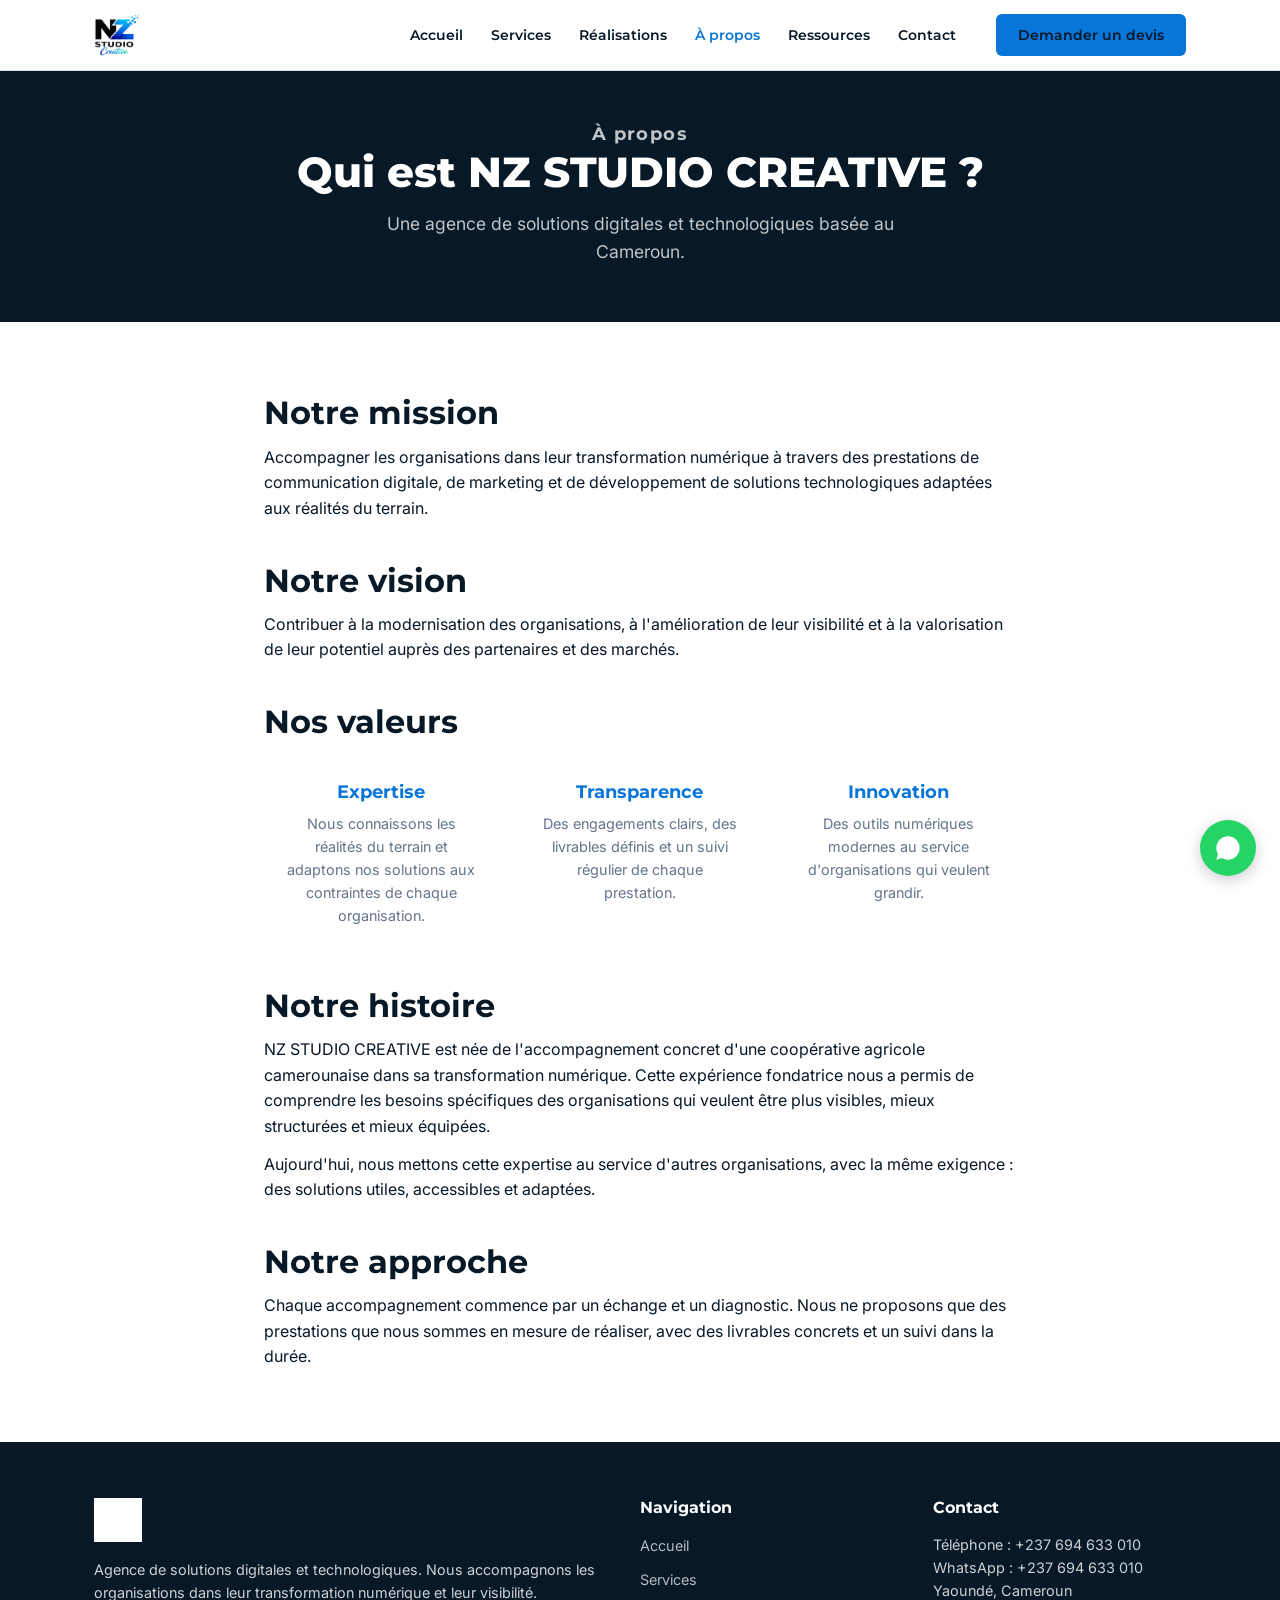
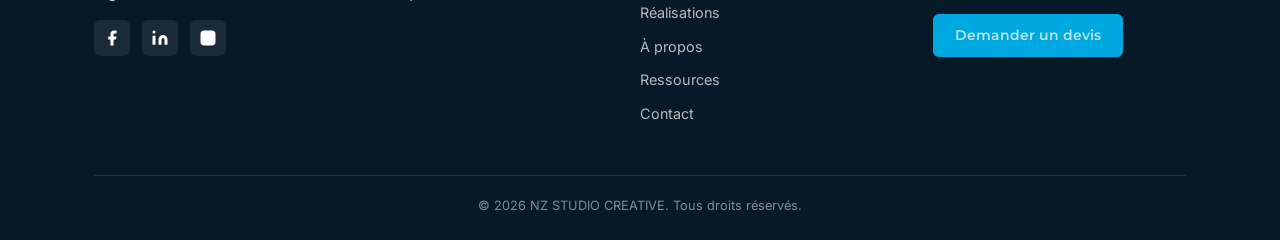
<file: a-propos.html>
<!DOCTYPE html>
<html lang="fr">
<head>
  <meta charset="UTF-8">
  <meta name="viewport" content="width=device-width, initial-scale=1.0">
  <title>À propos — NZ STUDIO CREATIVE</title>
  <meta name="description" content="NZ STUDIO CREATIVE — Agence de solutions digitales et technologiques. Communication, marketing digital, cartographie agricole et traçabilité.">
  <link rel="stylesheet" href="style.css">
  <link rel="icon" href="img/logo.png" type="image/png">
</head>
<body>
<!-- NAVBAR — include in every page -->
<nav class="navbar" id="navbar">
  <div class="navbar__inner">
    <a href="index.html"><img src="img/logo.png" alt="NZ Studio Creative" class="navbar__logo"></a>
    <button class="navbar__toggle" id="navToggle" aria-label="Menu">
      <span></span><span></span><span></span>
    </button>
    <ul class="navbar__links" id="navLinks">
      <li><a href="index.html">Accueil</a></li>
      <li><a href="services.html">Services</a></li>
      <li><a href="realisations.html">Réalisations</a></li>
      <li><a href="a-propos.html" class="active">À propos</a></li>
      <li><a href="ressources.html">Ressources</a></li>
      <li><a href="contact.html">Contact</a></li>
      <li class="navbar__cta"><a href="devis.html" class="btn btn--primary btn--small">Demander un devis</a></li>
    </ul>
  </div>
</nav>

<section class="page-header">
  <div class="container">
    <p class="section-label">À propos</p>
    <h1>Qui est NZ STUDIO CREATIVE ?</h1>
    <p>Une agence de solutions digitales et technologiques basée au Cameroun.</p>
  </div>
</section>

<section class="section">
  <div class="container" style="max-width:800px">
    <h2>Notre mission</h2>
    <p>Accompagner les organisations dans leur transformation numérique à travers des prestations de communication digitale, de marketing et de développement de solutions technologiques adaptées aux réalités du terrain.</p>

    <h2 style="margin-top:40px">Notre vision</h2>
    <p>Contribuer à la modernisation des organisations, à l'amélioration de leur visibilité et à la valorisation de leur potentiel auprès des partenaires et des marchés.</p>

    <h2 style="margin-top:40px">Nos valeurs</h2>
    <div class="grid-3" style="margin-top:20px">
      <div style="text-align:center;padding:20px"><h3 class="text-blue">Expertise</h3><p style="color:var(--gray);font-size:.9rem">Nous connaissons les réalités du terrain et adaptons nos solutions aux contraintes de chaque organisation.</p></div>
      <div style="text-align:center;padding:20px"><h3 class="text-blue">Transparence</h3><p style="color:var(--gray);font-size:.9rem">Des engagements clairs, des livrables définis et un suivi régulier de chaque prestation.</p></div>
      <div style="text-align:center;padding:20px"><h3 class="text-blue">Innovation</h3><p style="color:var(--gray);font-size:.9rem">Des outils numériques modernes au service d'organisations qui veulent grandir.</p></div>
    </div>

    <h2 style="margin-top:40px">Notre histoire</h2>
    <p>NZ STUDIO CREATIVE est née de l'accompagnement concret d'une coopérative agricole camerounaise dans sa transformation numérique. Cette expérience fondatrice nous a permis de comprendre les besoins spécifiques des organisations qui veulent être plus visibles, mieux structurées et mieux équipées.</p>
    <p>Aujourd'hui, nous mettons cette expertise au service d'autres organisations, avec la même exigence : des solutions utiles, accessibles et adaptées.</p>

    <h2 style="margin-top:40px">Notre approche</h2>
    <p>Chaque accompagnement commence par un échange et un diagnostic. Nous ne proposons que des prestations que nous sommes en mesure de réaliser, avec des livrables concrets et un suivi dans la durée.</p>
  </div>
</section>

<!-- FOOTER — include in every page -->
<footer class="footer">
  <div class="container">
    <div class="footer__grid">
      <div class="footer__col">
        <img src="img/logo.png" alt="NZ Studio Creative" style="height:44px;margin-bottom:16px;filter:brightness(0) invert(1)">
        <p>Agence de solutions digitales et technologiques. Nous accompagnons les organisations dans leur transformation numérique et leur visibilité.</p>
        <div class="footer__social">
          <a href="#" aria-label="Facebook"><svg viewBox="0 0 24 24"><path d="M18 2h-3a5 5 0 00-5 5v3H7v4h3v8h4v-8h3l1-4h-4V7a1 1 0 011-1h3z"/></svg></a>
          <a href="#" aria-label="LinkedIn"><svg viewBox="0 0 24 24"><path d="M16 8a6 6 0 016 6v7h-4v-7a2 2 0 00-4 0v7h-4v-7a6 6 0 016-6zM2 9h4v12H2zM4 2a2 2 0 110 4 2 2 0 010-4z"/></svg></a>
          <a href="#" aria-label="Instagram"><svg viewBox="0 0 24 24"><rect x="2" y="2" width="20" height="20" rx="5"/><circle cx="12" cy="12" r="4.5"/><circle cx="17.5" cy="6.5" r="1.5"/></svg></a>
        </div>
      </div>
      <div class="footer__col">
        <h4>Navigation</h4>
        <ul>
          <li><a href="index.html">Accueil</a></li>
          <li><a href="services.html">Services</a></li>
          <li><a href="realisations.html">Réalisations</a></li>
          <li><a href="a-propos.html">À propos</a></li>
          <li><a href="ressources.html">Ressources</a></li>
          <li><a href="contact.html">Contact</a></li>
        </ul>
      </div>
      <div class="footer__col">
        <h4>Contact</h4>
        <p>Téléphone : +237 694 633 010<br>WhatsApp : +237 694 633 010<br>Yaoundé, Cameroun</p>
        <p style="margin-top:12px"><a href="devis.html" class="btn btn--cyan btn--small">Demander un devis</a></p>
      </div>
    </div>
    <div class="footer__bottom">
      © 2026 NZ STUDIO CREATIVE. Tous droits réservés.
    </div>
  </div>
</footer>

<!-- WHATSAPP FLOAT — include in every page -->
<a href="https://wa.me/237694633010" target="_blank" class="wa-float" aria-label="Nous contacter sur WhatsApp">
  <svg viewBox="0 0 24 24"><path d="M17.472 14.382c-.297-.149-1.758-.867-2.03-.967-.273-.099-.471-.148-.67.15-.197.297-.767.966-.94 1.164-.173.199-.347.223-.644.075-.297-.15-1.255-.463-2.39-1.475-.883-.788-1.48-1.761-1.653-2.059-.173-.297-.018-.458.13-.606.134-.133.298-.347.446-.52.149-.174.198-.298.298-.497.099-.198.05-.371-.025-.52-.075-.149-.669-1.612-.916-2.207-.242-.579-.487-.5-.669-.51l-.57-.01c-.198 0-.52.074-.792.372-.272.297-1.04 1.016-1.04 2.479 0 1.462 1.065 2.875 1.213 3.074.149.198 2.096 3.2 5.077 4.487.709.306 1.262.489 1.694.625.712.227 1.36.195 1.871.118.571-.085 1.758-.719 2.006-1.413.248-.694.248-1.289.173-1.413-.074-.124-.272-.198-.57-.347z"/><path d="M12 2C6.477 2 2 6.477 2 12c0 1.89.525 3.66 1.438 5.168L2 22l4.832-1.438A9.955 9.955 0 0012 22c5.523 0 10-4.477 10-10S17.523 2 12 2z"/></svg>
</a>

<!-- JS — include before </body> in every page -->
<script>
  // Navbar scroll shadow
  window.addEventListener('scroll', () => {
    document.getElementById('navbar').classList.toggle('scrolled', window.scrollY > 10);
  });
  // Mobile menu toggle
  document.getElementById('navToggle').addEventListener('click', () => {
    document.getElementById('navLinks').classList.toggle('open');
  });
  // Close menu on link click (mobile)
  document.querySelectorAll('.navbar__links a').forEach(a => {
    a.addEventListener('click', () => document.getElementById('navLinks').classList.remove('open'));
  });
</script>

</body>
</html>
</file>
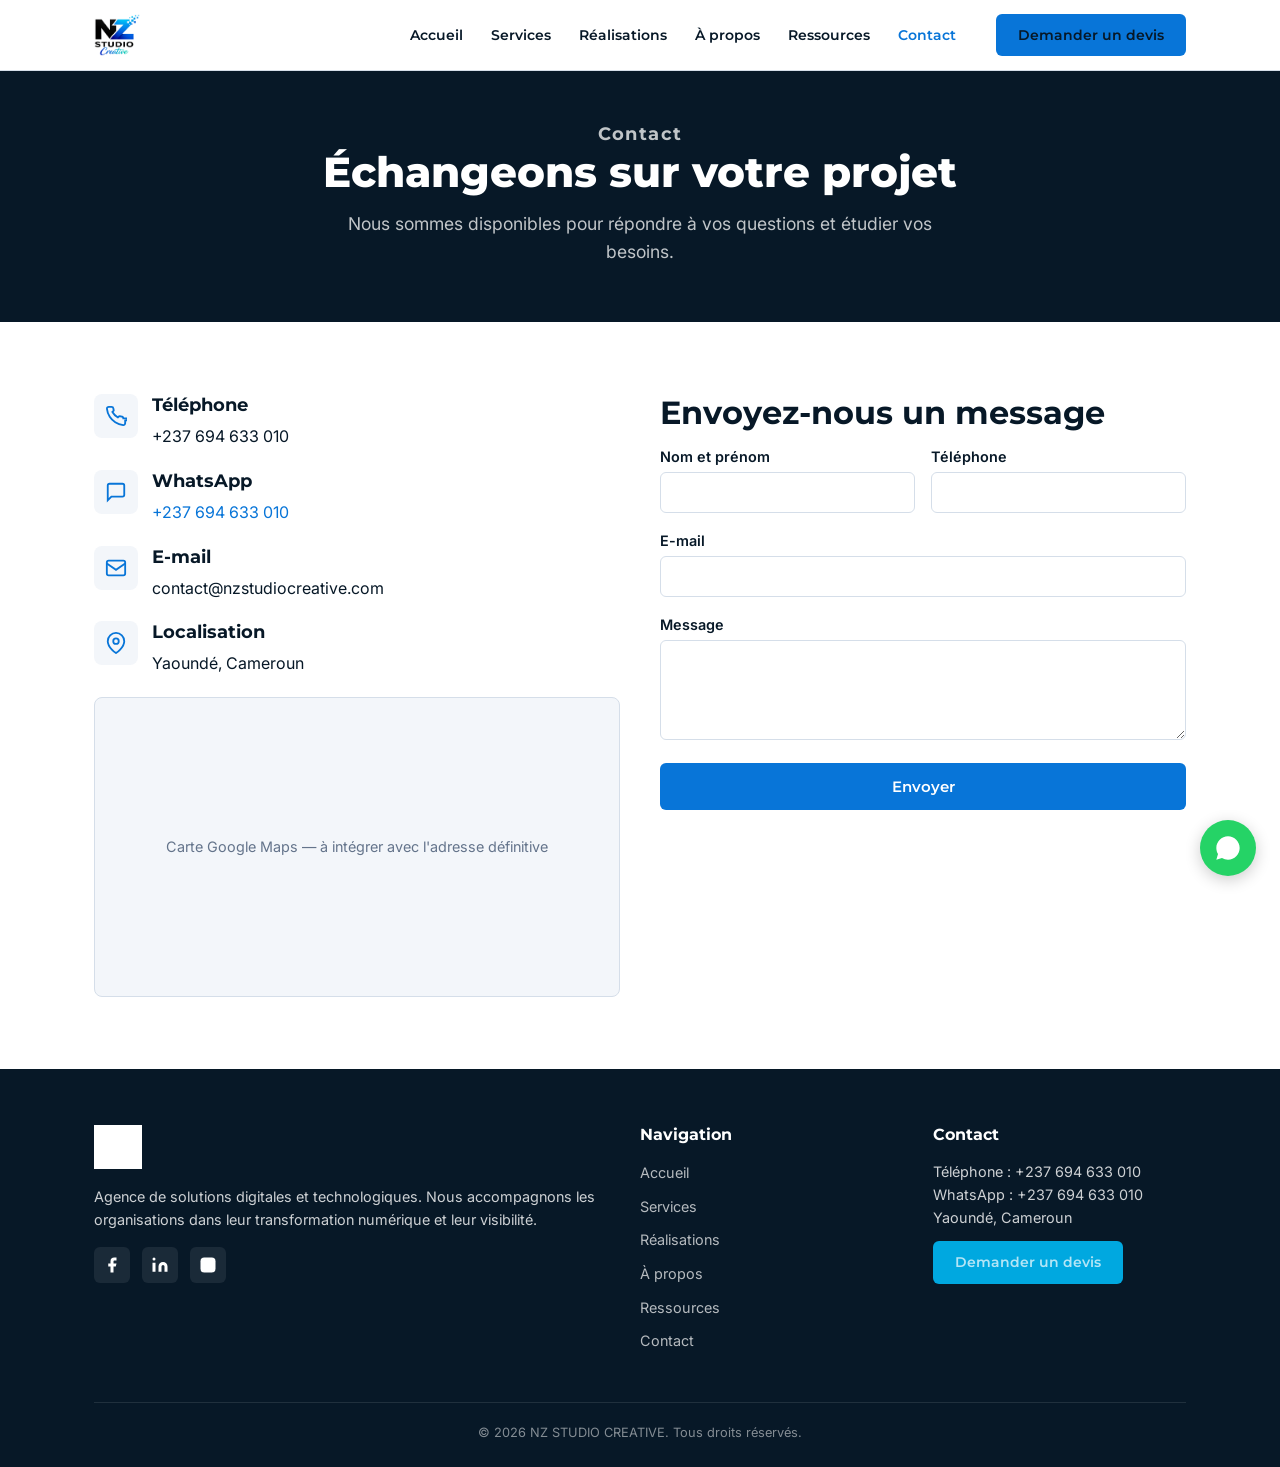
<file: contact.html>
<!DOCTYPE html>
<html lang="fr">
<head>
  <meta charset="UTF-8">
  <meta name="viewport" content="width=device-width, initial-scale=1.0">
  <title>Contact — NZ STUDIO CREATIVE</title>
  <meta name="description" content="NZ STUDIO CREATIVE — Agence de solutions digitales et technologiques. Communication, marketing digital, cartographie agricole et traçabilité.">
  <link rel="stylesheet" href="style.css">
  <link rel="icon" href="img/logo.png" type="image/png">
</head>
<body>
<!-- NAVBAR — include in every page -->
<nav class="navbar" id="navbar">
  <div class="navbar__inner">
    <a href="index.html"><img src="img/logo.png" alt="NZ Studio Creative" class="navbar__logo"></a>
    <button class="navbar__toggle" id="navToggle" aria-label="Menu">
      <span></span><span></span><span></span>
    </button>
    <ul class="navbar__links" id="navLinks">
      <li><a href="index.html">Accueil</a></li>
      <li><a href="services.html">Services</a></li>
      <li><a href="realisations.html">Réalisations</a></li>
      <li><a href="a-propos.html">À propos</a></li>
      <li><a href="ressources.html">Ressources</a></li>
      <li><a href="contact.html" class="active">Contact</a></li>
      <li class="navbar__cta"><a href="devis.html" class="btn btn--primary btn--small">Demander un devis</a></li>
    </ul>
  </div>
</nav>

<section class="page-header">
  <div class="container">
    <p class="section-label">Contact</p>
    <h1>Échangeons sur votre projet</h1>
    <p>Nous sommes disponibles pour répondre à vos questions et étudier vos besoins.</p>
  </div>
</section>

<section class="section">
  <div class="container">
    <div class="contact-grid">
      <div>
        <div class="contact-item">
          <div class="contact-item__icon"><svg viewBox="0 0 24 24" fill="none" stroke="currentColor" stroke-width="2"><path d="M22 16.92v3a2 2 0 01-2.18 2 19.79 19.79 0 01-8.63-3.07 19.5 19.5 0 01-6-6A19.79 19.79 0 012.12 4.18 2 2 0 014.11 2h3a2 2 0 012 1.72c.09.57.2 1.13.36 1.68.1.35.03.74-.25 1.02L8.09 7.56a16 16 0 006 6l1.13-1.13a2 2 0 011.02-.25c.55.16 1.11.27 1.68.36A2 2 0 0120 14.5h3a2 2 0 012 2z"/></svg></div>
          <div><h3>Téléphone</h3><p>+237 694 633 010</p></div>
        </div>
        <div class="contact-item">
          <div class="contact-item__icon"><svg viewBox="0 0 24 24" fill="none" stroke="currentColor" stroke-width="2"><path d="M21 15a2 2 0 01-2 2H7l-4 4V5a2 2 0 012-2h14a2 2 0 012 2z"/></svg></div>
          <div><h3>WhatsApp</h3><p><a href="https://wa.me/237694633010" target="_blank">+237 694 633 010</a></p></div>
        </div>
        <div class="contact-item">
          <div class="contact-item__icon"><svg viewBox="0 0 24 24" fill="none" stroke="currentColor" stroke-width="2"><rect x="2" y="4" width="20" height="16" rx="2"/><path d="M22 7l-10 7L2 7"/></svg></div>
          <div><h3>E-mail</h3><p><!-- DEVELOPER: insert professional email here -->contact@nzstudiocreative.com</p></div>
        </div>
        <div class="contact-item">
          <div class="contact-item__icon"><svg viewBox="0 0 24 24" fill="none" stroke="currentColor" stroke-width="2"><path d="M21 10c0 7-9 13-9 13s-9-6-9-13a9 9 0 0118 0z"/><circle cx="12" cy="10" r="3"/></svg></div>
          <div><h3>Localisation</h3><p>Yaoundé, Cameroun</p></div>
        </div>

        <!-- DEVELOPER: replace with Google Maps embed when address is finalized -->
        <div class="map-placeholder">Carte Google Maps — à intégrer avec l'adresse définitive</div>
      </div>

      <div>
        <h2>Envoyez-nous un message</h2>
        <form class="form" action="#" method="POST" style="max-width:100%">
          <div class="form__row">
            <div class="form__group"><label for="c-nom">Nom et prénom</label><input type="text" id="c-nom" name="nom" required></div>
            <div class="form__group"><label for="c-tel">Téléphone</label><input type="tel" id="c-tel" name="tel"></div>
          </div>
          <div class="form__group"><label for="c-email">E-mail</label><input type="email" id="c-email" name="email"></div>
          <div class="form__group"><label for="c-msg">Message</label><textarea id="c-msg" name="message" required></textarea></div>
          <button type="submit" class="btn btn--primary" style="width:100%">Envoyer</button>
        </form>
      </div>
    </div>
  </div>
</section>

<!-- FOOTER — include in every page -->
<footer class="footer">
  <div class="container">
    <div class="footer__grid">
      <div class="footer__col">
        <img src="img/logo.png" alt="NZ Studio Creative" style="height:44px;margin-bottom:16px;filter:brightness(0) invert(1)">
        <p>Agence de solutions digitales et technologiques. Nous accompagnons les organisations dans leur transformation numérique et leur visibilité.</p>
        <div class="footer__social">
          <a href="#" aria-label="Facebook"><svg viewBox="0 0 24 24"><path d="M18 2h-3a5 5 0 00-5 5v3H7v4h3v8h4v-8h3l1-4h-4V7a1 1 0 011-1h3z"/></svg></a>
          <a href="#" aria-label="LinkedIn"><svg viewBox="0 0 24 24"><path d="M16 8a6 6 0 016 6v7h-4v-7a2 2 0 00-4 0v7h-4v-7a6 6 0 016-6zM2 9h4v12H2zM4 2a2 2 0 110 4 2 2 0 010-4z"/></svg></a>
          <a href="#" aria-label="Instagram"><svg viewBox="0 0 24 24"><rect x="2" y="2" width="20" height="20" rx="5"/><circle cx="12" cy="12" r="4.5"/><circle cx="17.5" cy="6.5" r="1.5"/></svg></a>
        </div>
      </div>
      <div class="footer__col">
        <h4>Navigation</h4>
        <ul>
          <li><a href="index.html">Accueil</a></li>
          <li><a href="services.html">Services</a></li>
          <li><a href="realisations.html">Réalisations</a></li>
          <li><a href="a-propos.html">À propos</a></li>
          <li><a href="ressources.html">Ressources</a></li>
          <li><a href="contact.html">Contact</a></li>
        </ul>
      </div>
      <div class="footer__col">
        <h4>Contact</h4>
        <p>Téléphone : +237 694 633 010<br>WhatsApp : +237 694 633 010<br>Yaoundé, Cameroun</p>
        <p style="margin-top:12px"><a href="devis.html" class="btn btn--cyan btn--small">Demander un devis</a></p>
      </div>
    </div>
    <div class="footer__bottom">
      © 2026 NZ STUDIO CREATIVE. Tous droits réservés.
    </div>
  </div>
</footer>

<!-- WHATSAPP FLOAT — include in every page -->
<a href="https://wa.me/237694633010" target="_blank" class="wa-float" aria-label="Nous contacter sur WhatsApp">
  <svg viewBox="0 0 24 24"><path d="M17.472 14.382c-.297-.149-1.758-.867-2.03-.967-.273-.099-.471-.148-.67.15-.197.297-.767.966-.94 1.164-.173.199-.347.223-.644.075-.297-.15-1.255-.463-2.39-1.475-.883-.788-1.48-1.761-1.653-2.059-.173-.297-.018-.458.13-.606.134-.133.298-.347.446-.52.149-.174.198-.298.298-.497.099-.198.05-.371-.025-.52-.075-.149-.669-1.612-.916-2.207-.242-.579-.487-.5-.669-.51l-.57-.01c-.198 0-.52.074-.792.372-.272.297-1.04 1.016-1.04 2.479 0 1.462 1.065 2.875 1.213 3.074.149.198 2.096 3.2 5.077 4.487.709.306 1.262.489 1.694.625.712.227 1.36.195 1.871.118.571-.085 1.758-.719 2.006-1.413.248-.694.248-1.289.173-1.413-.074-.124-.272-.198-.57-.347z"/><path d="M12 2C6.477 2 2 6.477 2 12c0 1.89.525 3.66 1.438 5.168L2 22l4.832-1.438A9.955 9.955 0 0012 22c5.523 0 10-4.477 10-10S17.523 2 12 2z"/></svg>
</a>

<!-- JS — include before </body> in every page -->
<script>
  // Navbar scroll shadow
  window.addEventListener('scroll', () => {
    document.getElementById('navbar').classList.toggle('scrolled', window.scrollY > 10);
  });
  // Mobile menu toggle
  document.getElementById('navToggle').addEventListener('click', () => {
    document.getElementById('navLinks').classList.toggle('open');
  });
  // Close menu on link click (mobile)
  document.querySelectorAll('.navbar__links a').forEach(a => {
    a.addEventListener('click', () => document.getElementById('navLinks').classList.remove('open'));
  });
</script>

</body>
</html>
</file>
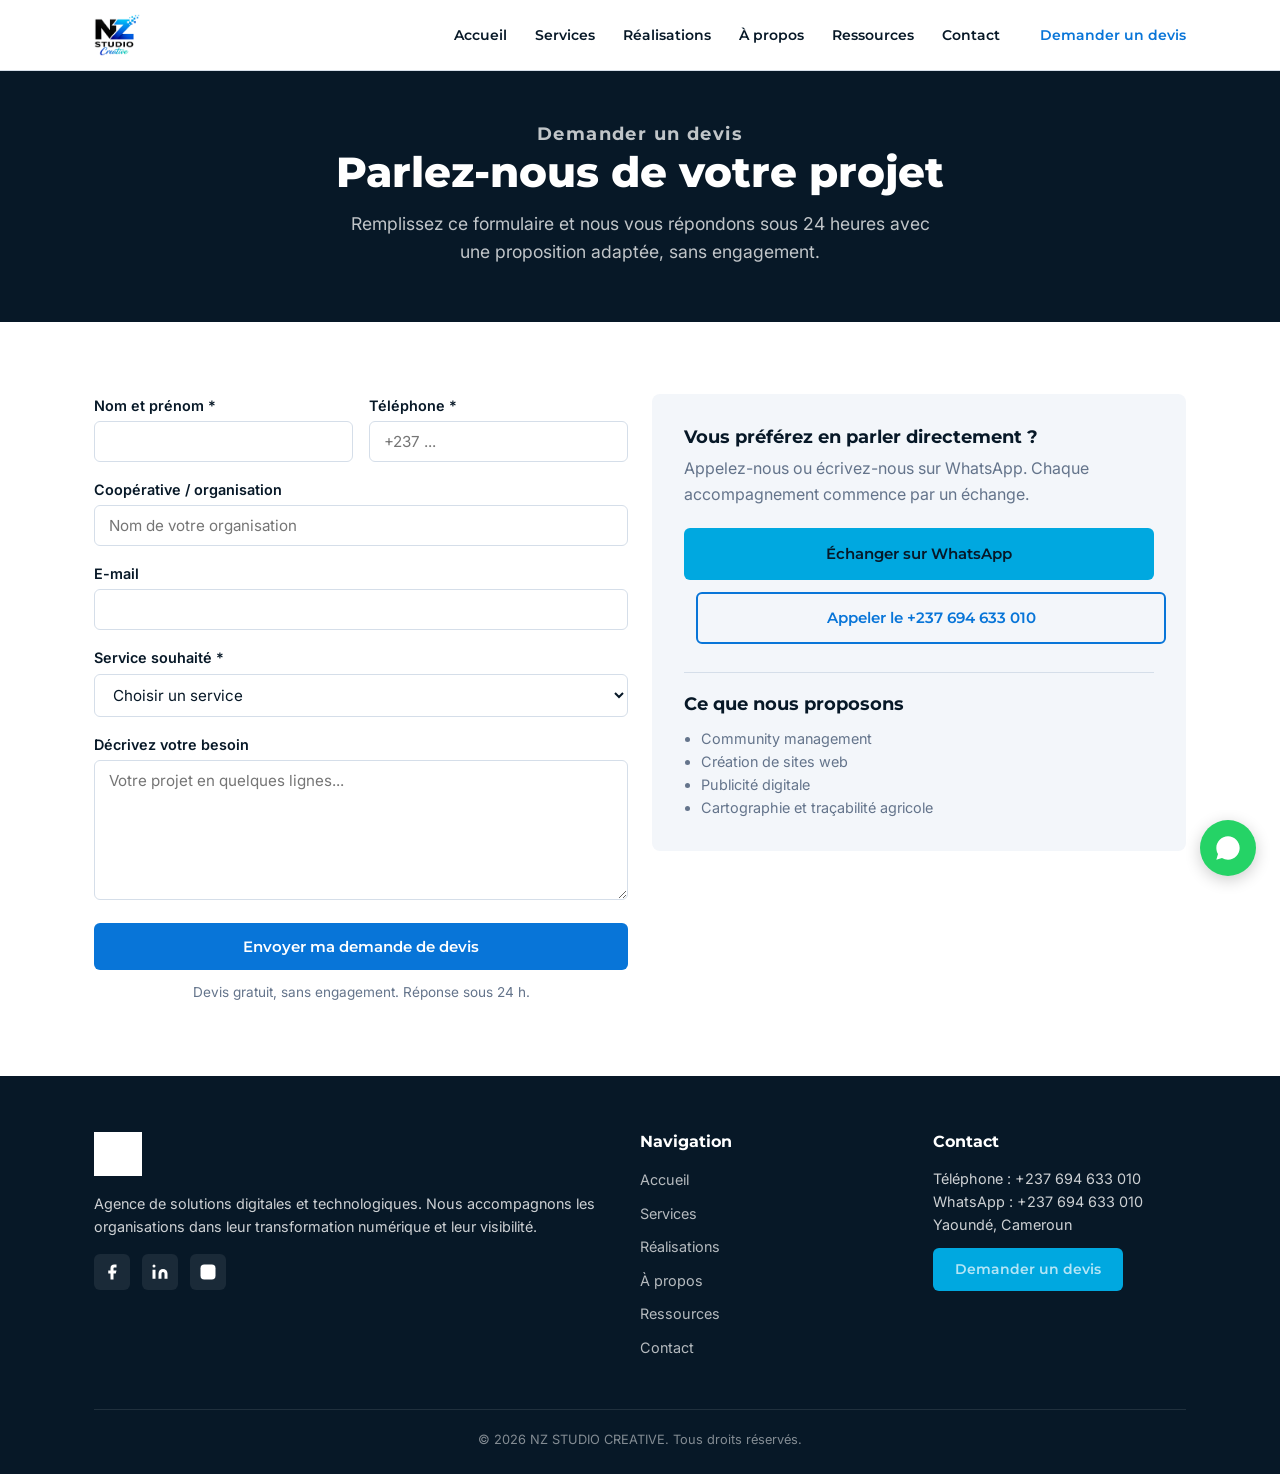
<file: devis.html>
<!DOCTYPE html>
<html lang="fr">
<head>
  <meta charset="UTF-8">
  <meta name="viewport" content="width=device-width, initial-scale=1.0">
  <title>Demander un devis — NZ STUDIO CREATIVE</title>
  <meta name="description" content="NZ STUDIO CREATIVE — Agence de solutions digitales et technologiques. Communication, marketing digital, cartographie agricole et traçabilité.">
  <link rel="stylesheet" href="style.css">
  <link rel="icon" href="img/logo.png" type="image/png">
</head>
<body>
<!-- NAVBAR — include in every page -->
<nav class="navbar" id="navbar">
  <div class="navbar__inner">
    <a href="index.html"><img src="img/logo.png" alt="NZ Studio Creative" class="navbar__logo"></a>
    <button class="navbar__toggle" id="navToggle" aria-label="Menu">
      <span></span><span></span><span></span>
    </button>
    <ul class="navbar__links" id="navLinks">
      <li><a href="index.html">Accueil</a></li>
      <li><a href="services.html">Services</a></li>
      <li><a href="realisations.html">Réalisations</a></li>
      <li><a href="a-propos.html">À propos</a></li>
      <li><a href="ressources.html">Ressources</a></li>
      <li><a href="contact.html">Contact</a></li>
      <li class="navbar__cta"><a href="devis.html" class="active" class="btn btn--primary btn--small">Demander un devis</a></li>
    </ul>
  </div>
</nav>

<section class="page-header">
  <div class="container">
    <p class="section-label">Demander un devis</p>
    <h1>Parlez-nous de votre projet</h1>
    <p>Remplissez ce formulaire et nous vous répondons sous 24 heures avec une proposition adaptée, sans engagement.</p>
  </div>
</section>

<section class="section">
  <div class="container">
    <div class="grid-2" style="align-items:start">
      <form class="form" action="#" method="POST" style="max-width:100%">
        <div class="form__row">
          <div class="form__group"><label for="d-nom">Nom et prénom *</label><input type="text" id="d-nom" name="nom" required></div>
          <div class="form__group"><label for="d-tel">Téléphone *</label><input type="tel" id="d-tel" name="tel" placeholder="+237 ..." required></div>
        </div>
        <div class="form__group"><label for="d-org">Coopérative / organisation</label><input type="text" id="d-org" name="org" placeholder="Nom de votre organisation"></div>
        <div class="form__group"><label for="d-email">E-mail</label><input type="email" id="d-email" name="email"></div>
        <div class="form__group"><label for="d-service">Service souhaité *</label>
          <select id="d-service" name="service" required>
            <option value="">Choisir un service</option>
            <option value="community">Community management</option>
            <option value="site">Création de site web</option>
            <option value="pub">Publicité digitale</option>
            <option value="carto">Cartographie et traçabilité</option>
            <option value="autre">Autre besoin</option>
          </select>
        </div>
        <div class="form__group"><label for="d-msg">Décrivez votre besoin</label><textarea id="d-msg" name="message" placeholder="Votre projet en quelques lignes..." style="min-height:140px"></textarea></div>
        <button type="submit" class="btn btn--primary" style="width:100%">Envoyer ma demande de devis</button>
        <p style="margin-top:12px;font-size:.85rem;color:var(--gray);text-align:center">Devis gratuit, sans engagement. Réponse sous 24 h.</p>
      </form>

      <div style="padding:32px;background:var(--light);border-radius:8px">
        <h3>Vous préférez en parler directement ?</h3>
        <p style="color:var(--gray);margin-top:8px">Appelez-nous ou écrivez-nous sur WhatsApp. Chaque accompagnement commence par un échange.</p>
        <div style="margin-top:20px">
          <a href="https://wa.me/237694633010" target="_blank" class="btn btn--cyan" style="width:100%;margin-bottom:12px">Échanger sur WhatsApp</a>
          <a href="tel:+237694633010" class="btn btn--outline" style="width:100%">Appeler le +237 694 633 010</a>
        </div>
        <div style="margin-top:28px;padding-top:20px;border-top:1px solid var(--line)">
          <h3>Ce que nous proposons</h3>
          <ul style="margin-top:12px;color:var(--gray);font-size:.9rem">
            <li>Community management</li>
            <li>Création de sites web</li>
            <li>Publicité digitale</li>
            <li>Cartographie et traçabilité agricole</li>
          </ul>
        </div>
      </div>
    </div>
  </div>
</section>

<!-- FOOTER — include in every page -->
<footer class="footer">
  <div class="container">
    <div class="footer__grid">
      <div class="footer__col">
        <img src="img/logo.png" alt="NZ Studio Creative" style="height:44px;margin-bottom:16px;filter:brightness(0) invert(1)">
        <p>Agence de solutions digitales et technologiques. Nous accompagnons les organisations dans leur transformation numérique et leur visibilité.</p>
        <div class="footer__social">
          <a href="#" aria-label="Facebook"><svg viewBox="0 0 24 24"><path d="M18 2h-3a5 5 0 00-5 5v3H7v4h3v8h4v-8h3l1-4h-4V7a1 1 0 011-1h3z"/></svg></a>
          <a href="#" aria-label="LinkedIn"><svg viewBox="0 0 24 24"><path d="M16 8a6 6 0 016 6v7h-4v-7a2 2 0 00-4 0v7h-4v-7a6 6 0 016-6zM2 9h4v12H2zM4 2a2 2 0 110 4 2 2 0 010-4z"/></svg></a>
          <a href="#" aria-label="Instagram"><svg viewBox="0 0 24 24"><rect x="2" y="2" width="20" height="20" rx="5"/><circle cx="12" cy="12" r="4.5"/><circle cx="17.5" cy="6.5" r="1.5"/></svg></a>
        </div>
      </div>
      <div class="footer__col">
        <h4>Navigation</h4>
        <ul>
          <li><a href="index.html">Accueil</a></li>
          <li><a href="services.html">Services</a></li>
          <li><a href="realisations.html">Réalisations</a></li>
          <li><a href="a-propos.html">À propos</a></li>
          <li><a href="ressources.html">Ressources</a></li>
          <li><a href="contact.html">Contact</a></li>
        </ul>
      </div>
      <div class="footer__col">
        <h4>Contact</h4>
        <p>Téléphone : +237 694 633 010<br>WhatsApp : +237 694 633 010<br>Yaoundé, Cameroun</p>
        <p style="margin-top:12px"><a href="devis.html" class="btn btn--cyan btn--small">Demander un devis</a></p>
      </div>
    </div>
    <div class="footer__bottom">
      © 2026 NZ STUDIO CREATIVE. Tous droits réservés.
    </div>
  </div>
</footer>

<!-- WHATSAPP FLOAT — include in every page -->
<a href="https://wa.me/237694633010" target="_blank" class="wa-float" aria-label="Nous contacter sur WhatsApp">
  <svg viewBox="0 0 24 24"><path d="M17.472 14.382c-.297-.149-1.758-.867-2.03-.967-.273-.099-.471-.148-.67.15-.197.297-.767.966-.94 1.164-.173.199-.347.223-.644.075-.297-.15-1.255-.463-2.39-1.475-.883-.788-1.48-1.761-1.653-2.059-.173-.297-.018-.458.13-.606.134-.133.298-.347.446-.52.149-.174.198-.298.298-.497.099-.198.05-.371-.025-.52-.075-.149-.669-1.612-.916-2.207-.242-.579-.487-.5-.669-.51l-.57-.01c-.198 0-.52.074-.792.372-.272.297-1.04 1.016-1.04 2.479 0 1.462 1.065 2.875 1.213 3.074.149.198 2.096 3.2 5.077 4.487.709.306 1.262.489 1.694.625.712.227 1.36.195 1.871.118.571-.085 1.758-.719 2.006-1.413.248-.694.248-1.289.173-1.413-.074-.124-.272-.198-.57-.347z"/><path d="M12 2C6.477 2 2 6.477 2 12c0 1.89.525 3.66 1.438 5.168L2 22l4.832-1.438A9.955 9.955 0 0012 22c5.523 0 10-4.477 10-10S17.523 2 12 2z"/></svg>
</a>

<!-- JS — include before </body> in every page -->
<script>
  // Navbar scroll shadow
  window.addEventListener('scroll', () => {
    document.getElementById('navbar').classList.toggle('scrolled', window.scrollY > 10);
  });
  // Mobile menu toggle
  document.getElementById('navToggle').addEventListener('click', () => {
    document.getElementById('navLinks').classList.toggle('open');
  });
  // Close menu on link click (mobile)
  document.querySelectorAll('.navbar__links a').forEach(a => {
    a.addEventListener('click', () => document.getElementById('navLinks').classList.remove('open'));
  });
</script>

</body>
</html>
</file>
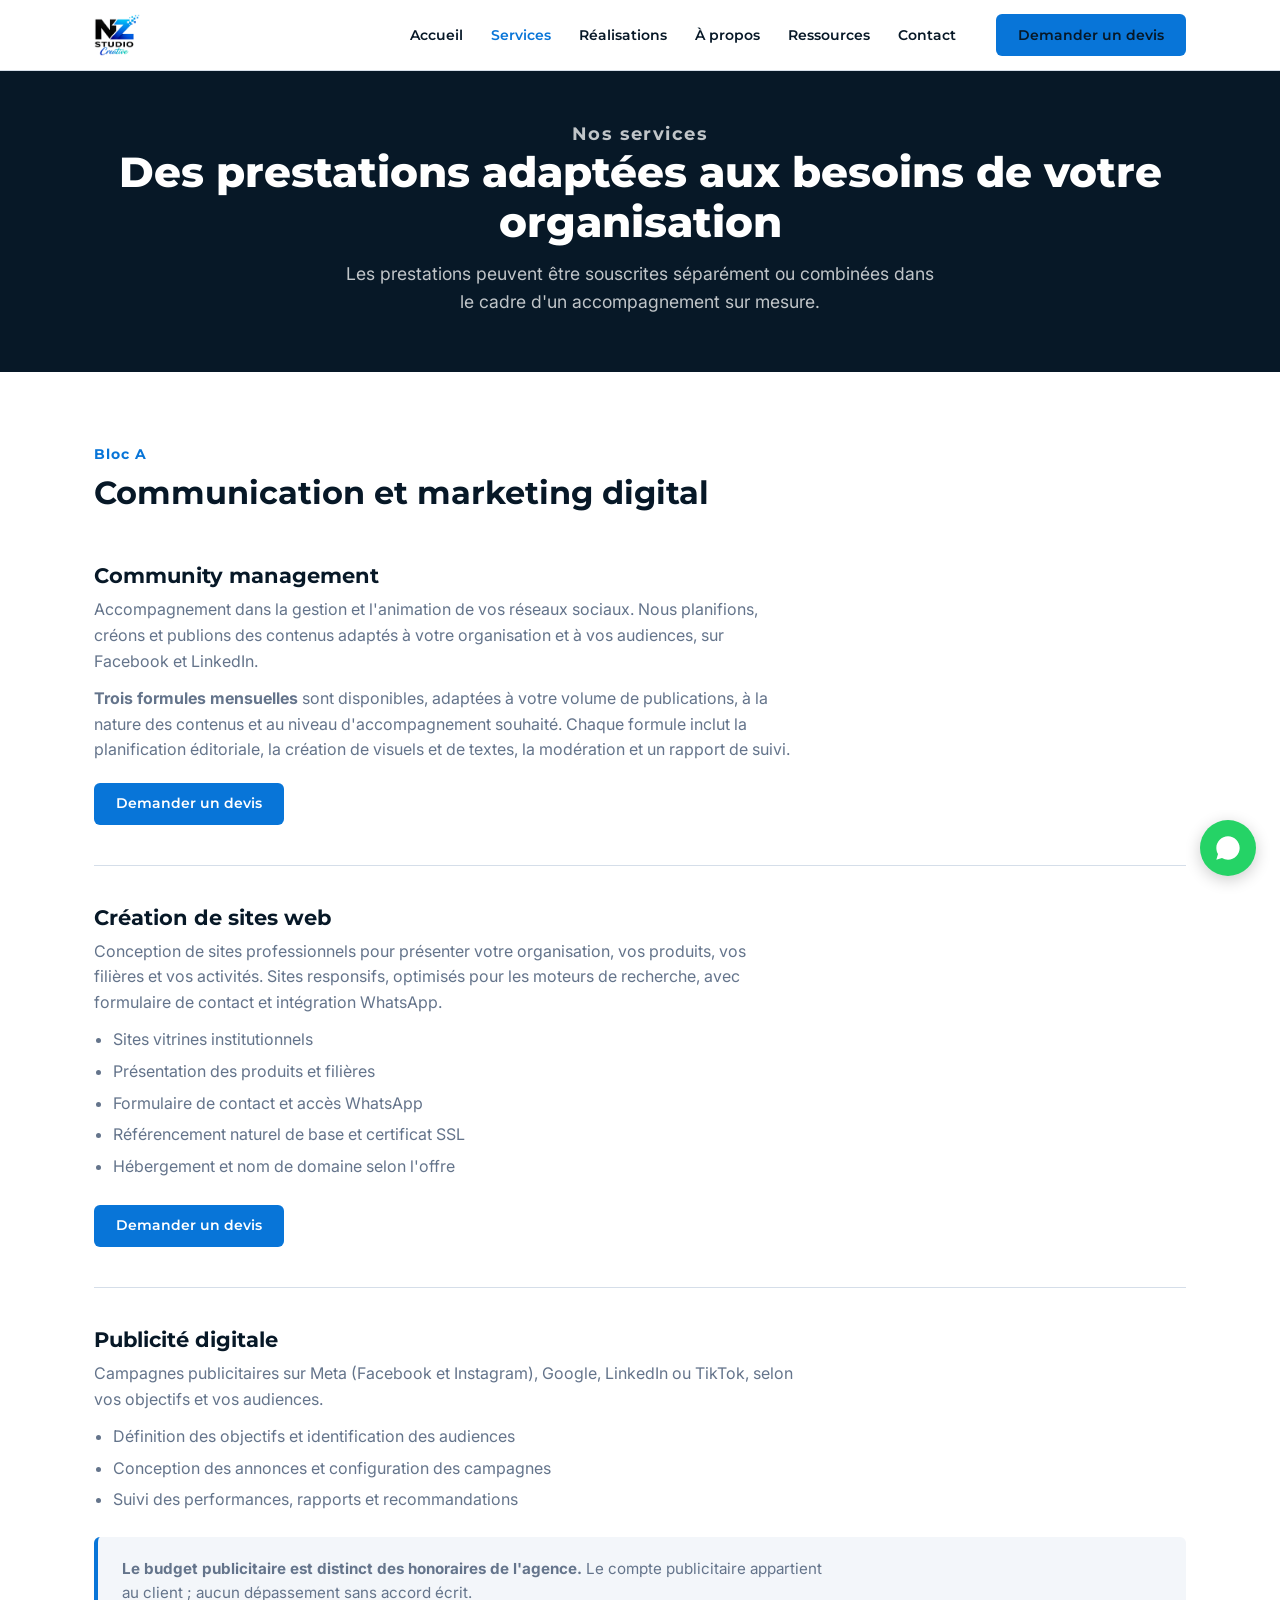
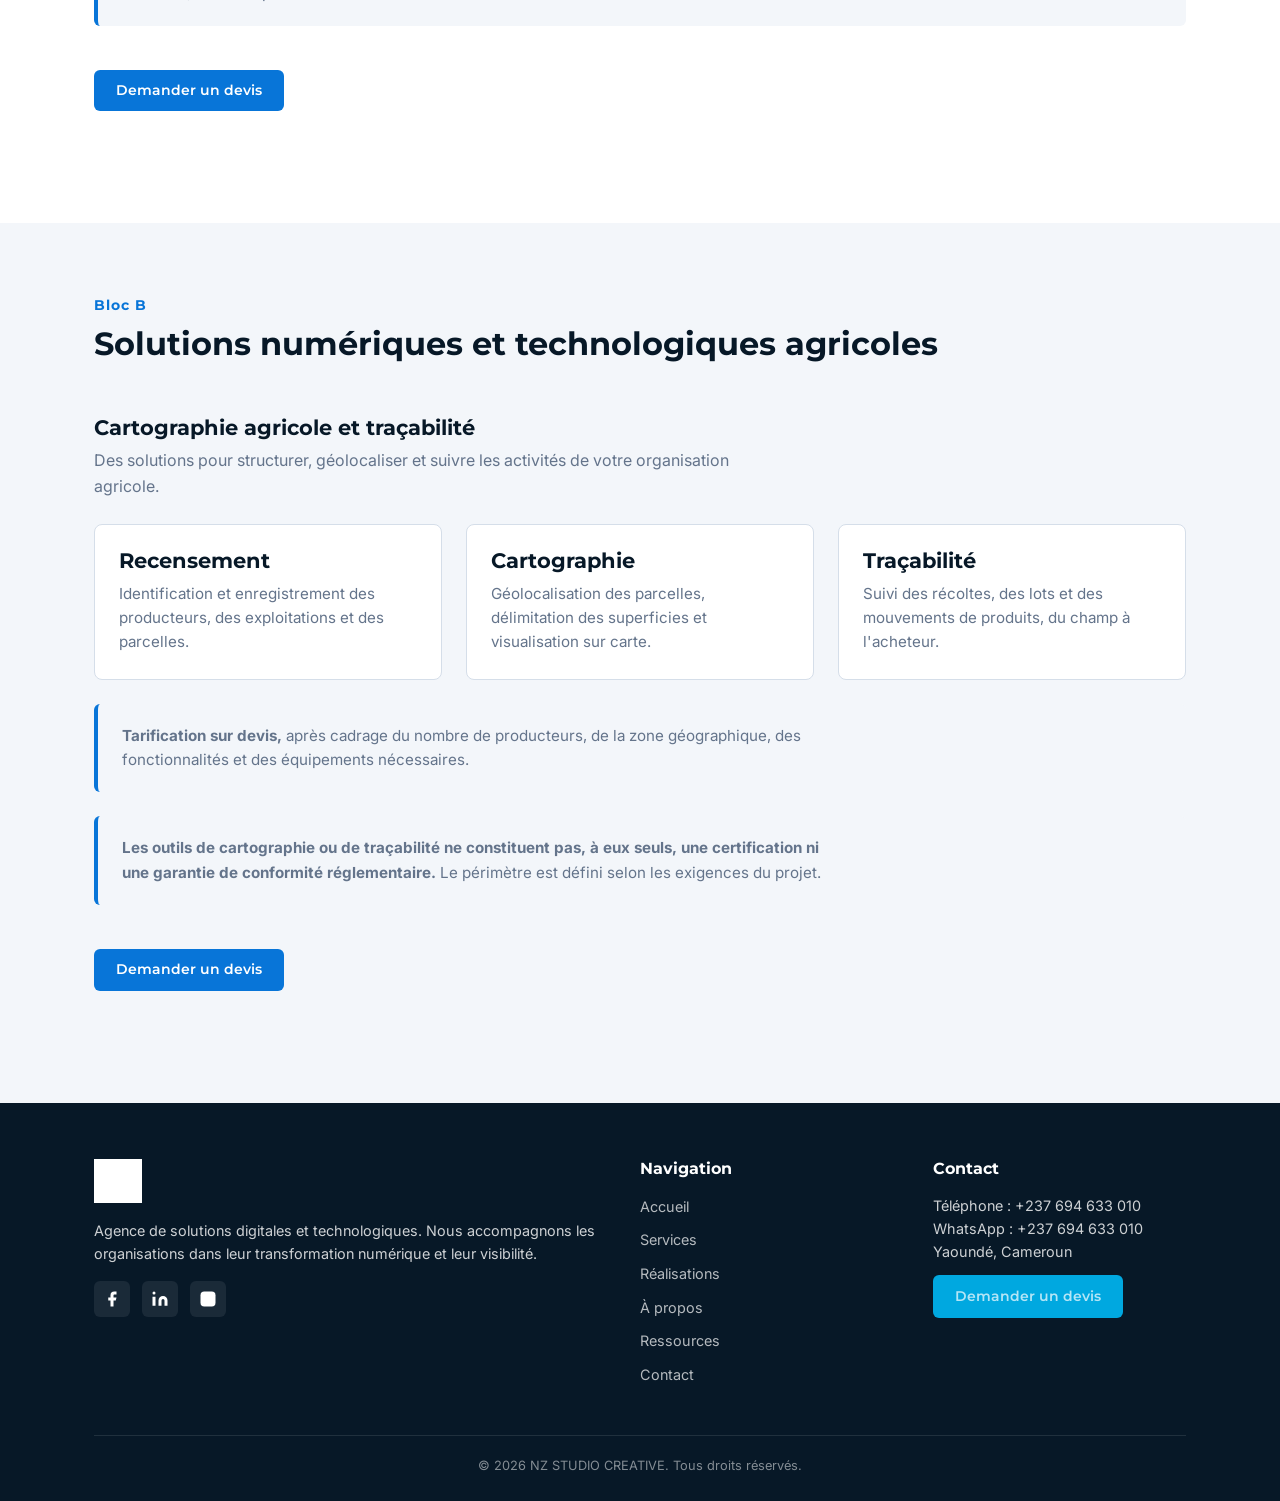
<file: services.html>
<!DOCTYPE html>
<html lang="fr">

<head>
  <meta charset="UTF-8">
  <meta name="viewport" content="width=device-width, initial-scale=1.0">
  <title>Nos services — NZ STUDIO CREATIVE</title>
  <meta name="description"
    content="NZ STUDIO CREATIVE — Agence de solutions digitales et technologiques. Communication, marketing digital, cartographie agricole et traçabilité.">
  <link rel="stylesheet" href="style.css">
  <link rel="icon" href="img/logo.png" type="image/png">
</head>

<body>
  <!-- NAVBAR — include in every page -->
  <nav class="navbar" id="navbar">
    <div class="navbar__inner">
      <a href="index.html"><img src="img/logo.png" alt="NZ Studio Creative" class="navbar__logo"></a>
      <button class="navbar__toggle" id="navToggle" aria-label="Menu">
        <span></span><span></span><span></span>
      </button>
      <ul class="navbar__links" id="navLinks">
        <li><a href="index.html">Accueil</a></li>
        <li><a href="services.html" class="active">Services</a></li>
        <li><a href="realisations.html">Réalisations</a></li>
        <li><a href="a-propos.html">À propos</a></li>
        <li><a href="ressources.html">Ressources</a></li>
        <li><a href="contact.html">Contact</a></li>
        <li class="navbar__cta"><a href="devis.html" class="btn btn--primary btn--small">Demander un devis</a></li>
      </ul>
    </div>
  </nav>

  <section class="page-header">
    <div class="container">
      <p class="section-label">Nos services</p>
      <h1>Des prestations adaptées aux besoins de votre organisation</h1>
      <p>Les prestations peuvent être souscrites séparément ou combinées dans le cadre d'un accompagnement sur mesure.
      </p>
    </div>
  </section>

  <section class="section" id="communication">
    <div class="container">
      <p class="section-label">Bloc A</p>
      <h2>Communication et marketing digital</h2>

      <div class="service-block">
        <h3>Community management</h3>
        <p>Accompagnement dans la gestion et l'animation de vos réseaux sociaux. Nous planifions, créons et publions des
          contenus adaptés à votre organisation et à vos audiences, sur Facebook et LinkedIn.</p>
        <p style="margin-top:12px"><strong>Trois formules mensuelles</strong> sont disponibles, adaptées à votre volume
          de publications, à la nature des contenus et au niveau d'accompagnement souhaité. Chaque formule inclut la
          planification éditoriale, la création de visuels et de textes, la modération et un rapport de suivi.</p>
        <a href="devis.html" class="btn btn--primary btn--small">Demander un devis</a>
      </div>

      <div class="service-block">
        <h3>Création de sites web</h3>
        <p>Conception de sites professionnels pour présenter votre organisation, vos produits, vos filières et vos
          activités. Sites responsifs, optimisés pour les moteurs de recherche, avec formulaire de contact et
          intégration WhatsApp.</p>
        <ul>
          <li>Sites vitrines institutionnels</li>
          <li>Présentation des produits et filières</li>
          <li>Formulaire de contact et accès WhatsApp</li>
          <li>Référencement naturel de base et certificat SSL</li>
          <li>Hébergement et nom de domaine selon l'offre</li>
        </ul>
        <a href="devis.html" class="btn btn--primary btn--small">Demander un devis</a>
      </div>

      <div class="service-block">
        <h3>Publicité digitale</h3>
        <p>Campagnes publicitaires sur Meta (Facebook et Instagram), Google, LinkedIn ou TikTok, selon vos objectifs et
          vos audiences.</p>
        <ul>
          <li>Définition des objectifs et identification des audiences</li>
          <li>Conception des annonces et configuration des campagnes</li>
          <li>Suivi des performances, rapports et recommandations</li>
        </ul>
        <div class="callout">
          <p><strong>Le budget publicitaire est distinct des honoraires de l'agence.</strong> Le compte publicitaire
            appartient au client ; aucun dépassement sans accord écrit.</p>
        </div>
        <a href="devis.html" class="btn btn--primary btn--small">Demander un devis</a>
      </div>
    </div>
  </section>

  <section class="section section--light" id="technologie">
    <div class="container">
      <p class="section-label">Bloc B</p>
      <h2>Solutions numériques et technologiques agricoles</h2>

      <div class="service-block" style="border-bottom:none">
        <h3>Cartographie agricole et traçabilité</h3>
        <p>Des solutions pour structurer, géolocaliser et suivre les activités de votre organisation agricole.</p>
        <div class="grid-3" style="margin-top:24px">
          <div class="card">
            <div class="card__body">
              <h3>Recensement</h3>
              <p>Identification et enregistrement des producteurs, des exploitations et des parcelles.</p>
            </div>
          </div>
          <div class="card">
            <div class="card__body">
              <h3>Cartographie</h3>
              <p>Géolocalisation des parcelles, délimitation des superficies et visualisation sur carte.</p>
            </div>
          </div>
          <div class="card">
            <div class="card__body">
              <h3>Traçabilité</h3>
              <p>Suivi des récoltes, des lots et des mouvements de produits, du champ à l'acheteur.</p>
            </div>
          </div>
        </div>
        <div class="callout" style="margin-top:24px">
          <p><strong>Tarification sur devis,</strong> après cadrage du nombre de producteurs, de la zone géographique,
            des fonctionnalités et des équipements nécessaires.</p>
        </div>
        <div class="callout">
          <p><strong>Les outils de cartographie ou de traçabilité ne constituent pas, à eux seuls, une certification ni
              une garantie de conformité réglementaire.</strong> Le périmètre est défini selon les exigences du projet.
          </p>
        </div>
        <a href="devis.html" class="btn btn--primary btn--small">Demander un devis</a>
      </div>
    </div>
  </section>

  <!-- FOOTER — include in every page -->
  <footer class="footer">
    <div class="container">
      <div class="footer__grid">
        <div class="footer__col">
          <img src="img/logo.png" alt="NZ Studio Creative"
            style="height:44px;margin-bottom:16px;filter:brightness(0) invert(1)">
          <p>Agence de solutions digitales et technologiques. Nous accompagnons les organisations dans leur
            transformation numérique et leur visibilité.</p>
          <div class="footer__social">
            <a href="#" aria-label="Facebook"><svg viewBox="0 0 24 24">
                <path d="M18 2h-3a5 5 0 00-5 5v3H7v4h3v8h4v-8h3l1-4h-4V7a1 1 0 011-1h3z" />
              </svg></a>
            <a href="#" aria-label="LinkedIn"><svg viewBox="0 0 24 24">
                <path
                  d="M16 8a6 6 0 016 6v7h-4v-7a2 2 0 00-4 0v7h-4v-7a6 6 0 016-6zM2 9h4v12H2zM4 2a2 2 0 110 4 2 2 0 010-4z" />
              </svg></a>
            <a href="#" aria-label="Instagram"><svg viewBox="0 0 24 24">
                <rect x="2" y="2" width="20" height="20" rx="5" />
                <circle cx="12" cy="12" r="4.5" />
                <circle cx="17.5" cy="6.5" r="1.5" />
              </svg></a>
          </div>
        </div>
        <div class="footer__col">
          <h4>Navigation</h4>
          <ul>
            <li><a href="index.html">Accueil</a></li>
            <li><a href="services.html">Services</a></li>
            <li><a href="realisations.html">Réalisations</a></li>
            <li><a href="a-propos.html">À propos</a></li>
            <li><a href="ressources.html">Ressources</a></li>
            <li><a href="contact.html">Contact</a></li>
          </ul>
        </div>
        <div class="footer__col">
          <h4>Contact</h4>
          <p>Téléphone : +237 694 633 010<br>WhatsApp : +237 694 633 010<br>Yaoundé, Cameroun</p>
          <p style="margin-top:12px"><a href="devis.html" class="btn btn--cyan btn--small">Demander un devis</a></p>
        </div>
      </div>
      <div class="footer__bottom">
        © 2026 NZ STUDIO CREATIVE. Tous droits réservés.
      </div>
    </div>
  </footer>

  <!-- WHATSAPP FLOAT — include in every page -->
  <a href="https://wa.me/237694633010" target="_blank" class="wa-float" aria-label="Nous contacter sur WhatsApp">
    <svg viewBox="0 0 24 24">
      <path
        d="M17.472 14.382c-.297-.149-1.758-.867-2.03-.967-.273-.099-.471-.148-.67.15-.197.297-.767.966-.94 1.164-.173.199-.347.223-.644.075-.297-.15-1.255-.463-2.39-1.475-.883-.788-1.48-1.761-1.653-2.059-.173-.297-.018-.458.13-.606.134-.133.298-.347.446-.52.149-.174.198-.298.298-.497.099-.198.05-.371-.025-.52-.075-.149-.669-1.612-.916-2.207-.242-.579-.487-.5-.669-.51l-.57-.01c-.198 0-.52.074-.792.372-.272.297-1.04 1.016-1.04 2.479 0 1.462 1.065 2.875 1.213 3.074.149.198 2.096 3.2 5.077 4.487.709.306 1.262.489 1.694.625.712.227 1.36.195 1.871.118.571-.085 1.758-.719 2.006-1.413.248-.694.248-1.289.173-1.413-.074-.124-.272-.198-.57-.347z" />
      <path
        d="M12 2C6.477 2 2 6.477 2 12c0 1.89.525 3.66 1.438 5.168L2 22l4.832-1.438A9.955 9.955 0 0012 22c5.523 0 10-4.477 10-10S17.523 2 12 2z" />
    </svg>
  </a>

  <!-- JS — include before </body> in every page -->
  <script>
    // Navbar scroll shadow
    window.addEventListener('scroll', () => {
      document.getElementById('navbar').classList.toggle('scrolled', window.scrollY > 10);
    });
    // Mobile menu toggle
    document.getElementById('navToggle').addEventListener('click', () => {
      document.getElementById('navLinks').classList.toggle('open');
    });
    // Close menu on link click (mobile)
    document.querySelectorAll('.navbar__links a').forEach(a => {
      a.addEventListener('click', () => document.getElementById('navLinks').classList.remove('open'));
    });
  </script>

</body>

</html>
</file>
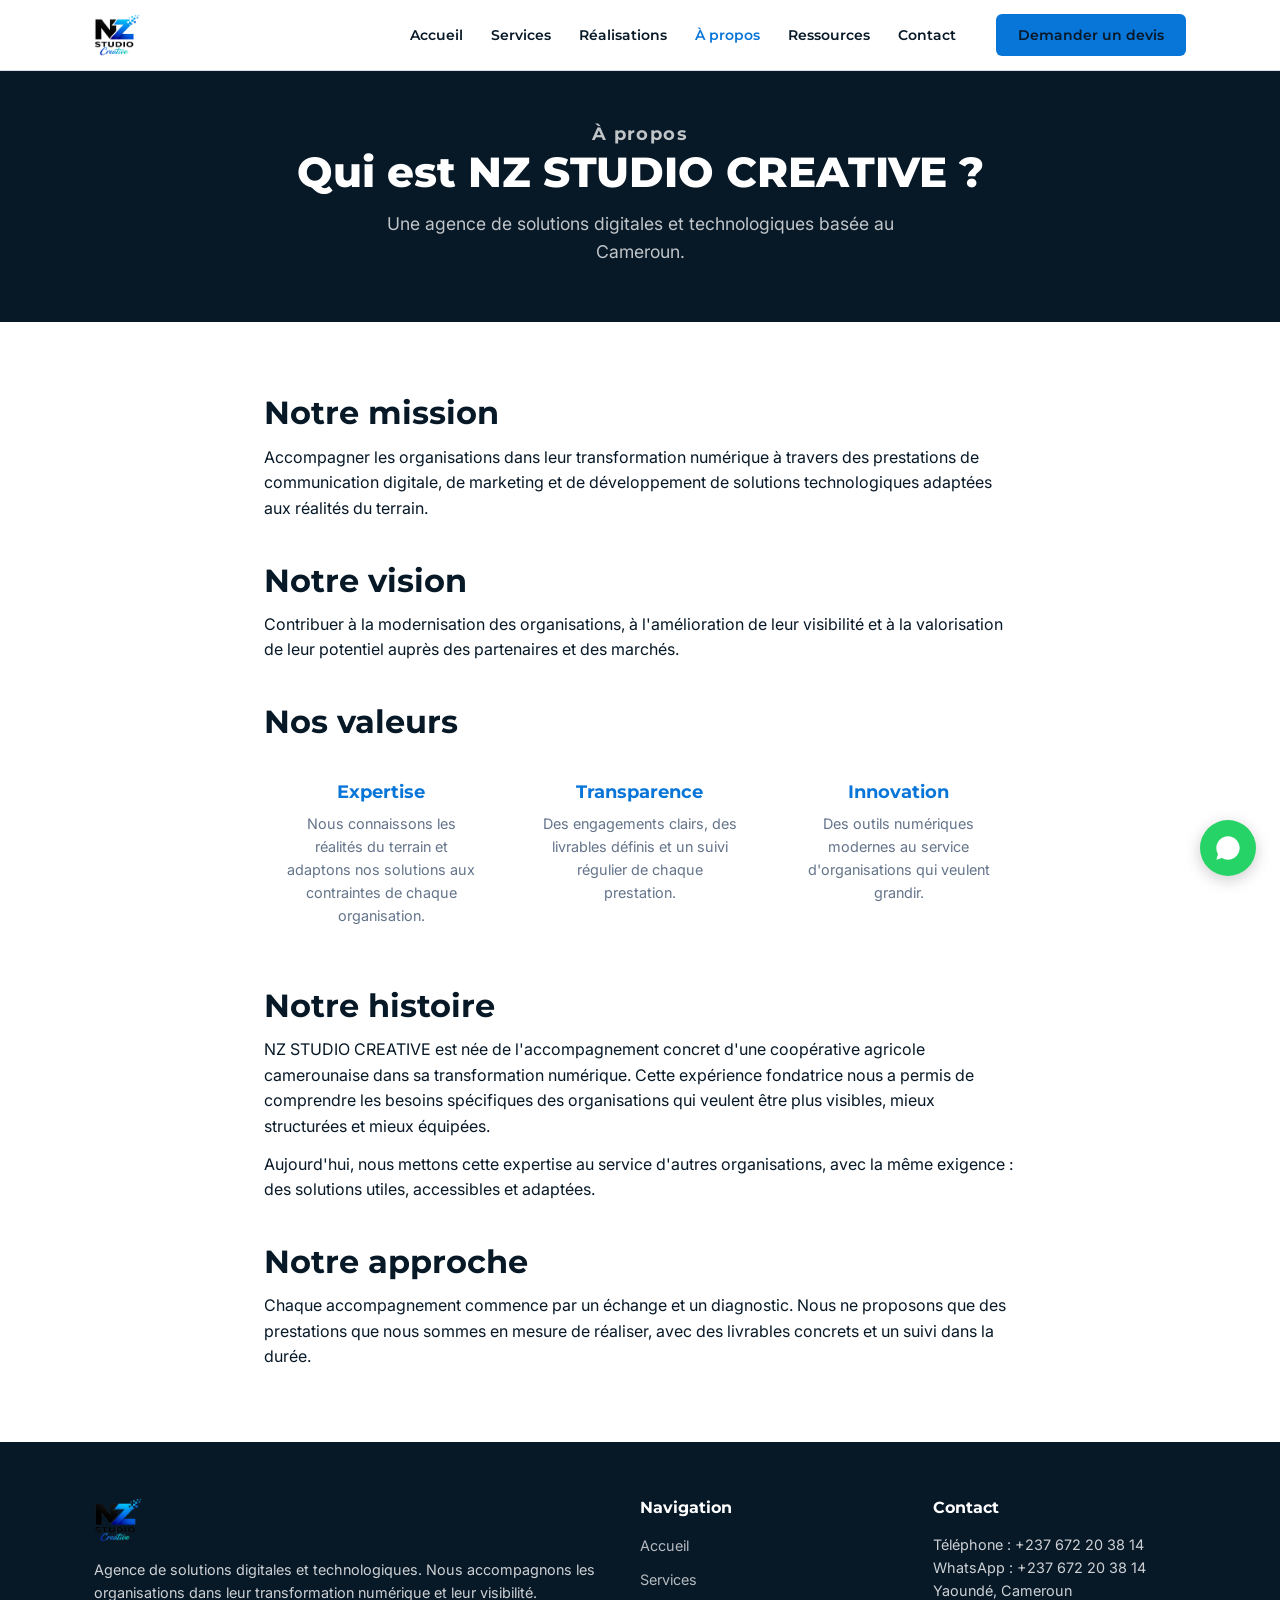
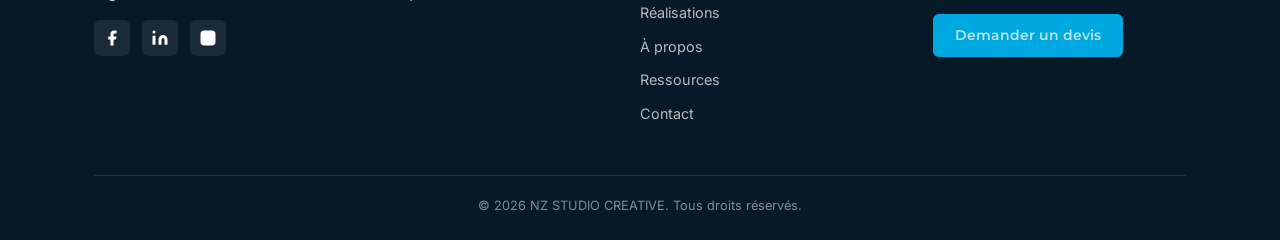
<file: pages/a-propos.html>
<!DOCTYPE html>
<html lang="fr">
<head>
  <meta charset="UTF-8">
  <meta name="viewport" content="width=device-width, initial-scale=1.0">
  <title>À propos — NZ STUDIO CREATIVE</title>
  <meta name="description" content="NZ STUDIO CREATIVE — Agence de solutions digitales et technologiques. Communication, marketing digital, cartographie agricole et traçabilité.">
  <link rel="stylesheet" href="../style.css">
  <link rel="icon" href="../img/logo.png" type="image/png">
</head>
<body>
<!-- NAVBAR — include in every page -->
<nav class="navbar" id="navbar">
  <div class="navbar__inner">
    <a href="../index.html"><img src="../img/logo.png" alt="NZ Studio Creative" class="navbar__logo"></a>
    <button class="navbar__toggle" id="navToggle" aria-label="Menu">
      <span></span><span></span><span></span>
    </button>
    <ul class="navbar__links" id="navLinks">
      <li><a href="../index.html">Accueil</a></li>
      <li><a href="services.html">Services</a></li>
      <li><a href="realisations.html">Réalisations</a></li>
      <li><a href="a-propos.html" class="active">À propos</a></li>
      <li><a href="ressources.html">Ressources</a></li>
      <li><a href="contact.html">Contact</a></li>
      <li class="navbar__cta"><a href="devis.html" class="btn btn--primary btn--small">Demander un devis</a></li>
    </ul>
  </div>
</nav>

<section class="page-header reveal">
  <div class="container">
    <p class="section-label">À propos</p>
    <h1>Qui est NZ STUDIO CREATIVE ?</h1>
    <p>Une agence de solutions digitales et technologiques basée au Cameroun.</p>
  </div>
</section>

<section class="section">
  <div class="container reveal" style="max-width:800px">
    <h2>Notre mission</h2>
    <p>Accompagner les organisations dans leur transformation numérique à travers des prestations de communication digitale, de marketing et de développement de solutions technologiques adaptées aux réalités du terrain.</p>

    <h2 style="margin-top:40px">Notre vision</h2>
    <p>Contribuer à la modernisation des organisations, à l'amélioration de leur visibilité et à la valorisation de leur potentiel auprès des partenaires et des marchés.</p>

    <h2 style="margin-top:40px">Nos valeurs</h2>
    <div class="grid-3 reveal" style="margin-top:20px">
      <div style="text-align:center;padding:20px"><h3 class="text-blue">Expertise</h3><p style="color:var(--gray);font-size:.9rem">Nous connaissons les réalités du terrain et adaptons nos solutions aux contraintes de chaque organisation.</p></div>
      <div style="text-align:center;padding:20px"><h3 class="text-blue">Transparence</h3><p style="color:var(--gray);font-size:.9rem">Des engagements clairs, des livrables définis et un suivi régulier de chaque prestation.</p></div>
      <div style="text-align:center;padding:20px"><h3 class="text-blue">Innovation</h3><p style="color:var(--gray);font-size:.9rem">Des outils numériques modernes au service d'organisations qui veulent grandir.</p></div>
    </div>

    <h2 style="margin-top:40px" class="reveal">Notre histoire</h2>
    <p>NZ STUDIO CREATIVE est née de l'accompagnement concret d'une coopérative agricole camerounaise dans sa transformation numérique. Cette expérience fondatrice nous a permis de comprendre les besoins spécifiques des organisations qui veulent être plus visibles, mieux structurées et mieux équipées.</p>
    <p>Aujourd'hui, nous mettons cette expertise au service d'autres organisations, avec la même exigence : des solutions utiles, accessibles et adaptées.</p>

    <h2 style="margin-top:40px" class="reveal">Notre approche</h2>
    <p>Chaque accompagnement commence par un échange et un diagnostic. Nous ne proposons que des prestations que nous sommes en mesure de réaliser, avec des livrables concrets et un suivi dans la durée.</p>
  </div>
</section>

<!-- FOOTER — include in every page -->
<footer class="footer">
  <div class="container">
    <div class="footer__grid reveal">
      <div class="footer__col">
        <img src="../img/logo-transparent.png" alt="NZ Studio Creative" style="height:44px;margin-bottom:16px;">
        <p>Agence de solutions digitales et technologiques. Nous accompagnons les organisations dans leur transformation numérique et leur visibilité.</p>
        <div class="footer__social">
          <a href="https://www.facebook.com/profile.php?id=61596868254224" aria-label="Facebook"><svg viewBox="0 0 24 24"><path d="M18 2h-3a5 5 0 00-5 5v3H7v4h3v8h4v-8h3l1-4h-4V7a1 1 0 011-1h3z"/></svg></a>
          <a href="https://www.linkedin.com/company/nzstudiocreative/" aria-label="LinkedIn"><svg viewBox="0 0 24 24"><path d="M16 8a6 6 0 016 6v7h-4v-7a2 2 0 00-4 0v7h-4v-7a6 6 0 016-6zM2 9h4v12H2zM4 2a2 2 0 110 4 2 2 0 010-4z"/></svg></a>
          <a href="https://www.instagram.com/nzstudio237/" aria-label="Instagram"><svg viewBox="0 0 24 24"><rect x="2" y="2" width="20" height="20" rx="5"/><circle cx="12" cy="12" r="4.5"/><circle cx="17.5" cy="6.5" r="1.5"/></svg></a>
        </div>
      </div>
      <div class="footer__col reveal">
        <h4>Navigation</h4>
        <ul>
          <li><a href="../index.html">Accueil</a></li>
          <li><a href="services.html">Services</a></li>
          <li><a href="realisations.html">Réalisations</a></li>
          <li><a href="a-propos.html">À propos</a></li>
          <li><a href="ressources.html">Ressources</a></li>
          <li><a href="contact.html">Contact</a></li>
        </ul>
      </div>
      <div class="footer__col">
        <h4>Contact</h4>
        <p>Téléphone : +237 672 20 38 14<br>WhatsApp : +237 672 20 38 14<br>Yaoundé, Cameroun</p>
        <p style="margin-top:12px"><a href="devis.html" class="btn btn--cyan btn--small">Demander un devis</a></p>
      </div>
    </div>
    <div class="footer__bottom">
      © 2026 NZ STUDIO CREATIVE. Tous droits réservés.
    </div>
  </div>
</footer>

<!-- WHATSAPP FLOAT — include in every page -->
<a href="https://wa.me/237672203814" target="_blank" class="wa-float" aria-label="Nous contacter sur WhatsApp">
  <svg viewBox="0 0 24 24"><path d="M17.472 14.382c-.297-.149-1.758-.867-2.03-.967-.273-.099-.471-.148-.67.15-.197.297-.767.966-.94 1.164-.173.199-.347.223-.644.075-.297-.15-1.255-.463-2.39-1.475-.883-.788-1.48-1.761-1.653-2.059-.173-.297-.018-.458.13-.606.134-.133.298-.347.446-.52.149-.174.198-.298.298-.497.099-.198.05-.371-.025-.52-.075-.149-.669-1.612-.916-2.207-.242-.579-.487-.5-.669-.51l-.57-.01c-.198 0-.52.074-.792.372-.272.297-1.04 1.016-1.04 2.479 0 1.462 1.065 2.875 1.213 3.074.149.198 2.096 3.2 5.077 4.487.709.306 1.262.489 1.694.625.712.227 1.36.195 1.871.118.571-.085 1.758-.719 2.006-1.413.248-.694.248-1.289.173-1.413-.074-.124-.272-.198-.57-.347z"/><path d="M12 2C6.477 2 2 6.477 2 12c0 1.89.525 3.66 1.438 5.168L2 22l4.832-1.438A9.955 9.955 0 0012 22c5.523 0 10-4.477 10-10S17.523 2 12 2z"/></svg>
</a>

<!-- JS — include before </body> in every page -->
<script>
  // Navbar scroll shadow
  window.addEventListener('scroll', () => {
    document.getElementById('navbar').classList.toggle('scrolled', window.scrollY > 10);
  });
  // Mobile menu toggle
  document.getElementById('navToggle').addEventListener('click', () => {
    document.getElementById('navLinks').classList.toggle('open');
  });
  // Close menu on link click (mobile)
  document.querySelectorAll('.navbar__links a').forEach(a => {
    a.addEventListener('click', () => document.getElementById('navLinks').classList.remove('open'));

     const observer= new IntersectionObserver(
    (entries)=>{
      entries.forEach((entry)=>{
        if(entry.isIntersecting){
          entry.target.classList.add("visible");
          observer.unobserve(entry.target);
        }
      })
    },
    {threshold:0.15}
  );

  document.querySelectorAll(".reveal").forEach((el)=> observer.observe(el));
  document.querySelectorAll(" .fad-left").forEach((el)=>observer.observe(el));
  document.querySelectorAll(" .fad-right").forEach((el)=>observer.observe(el));
  });
</script>

</body>
</html>
</file>
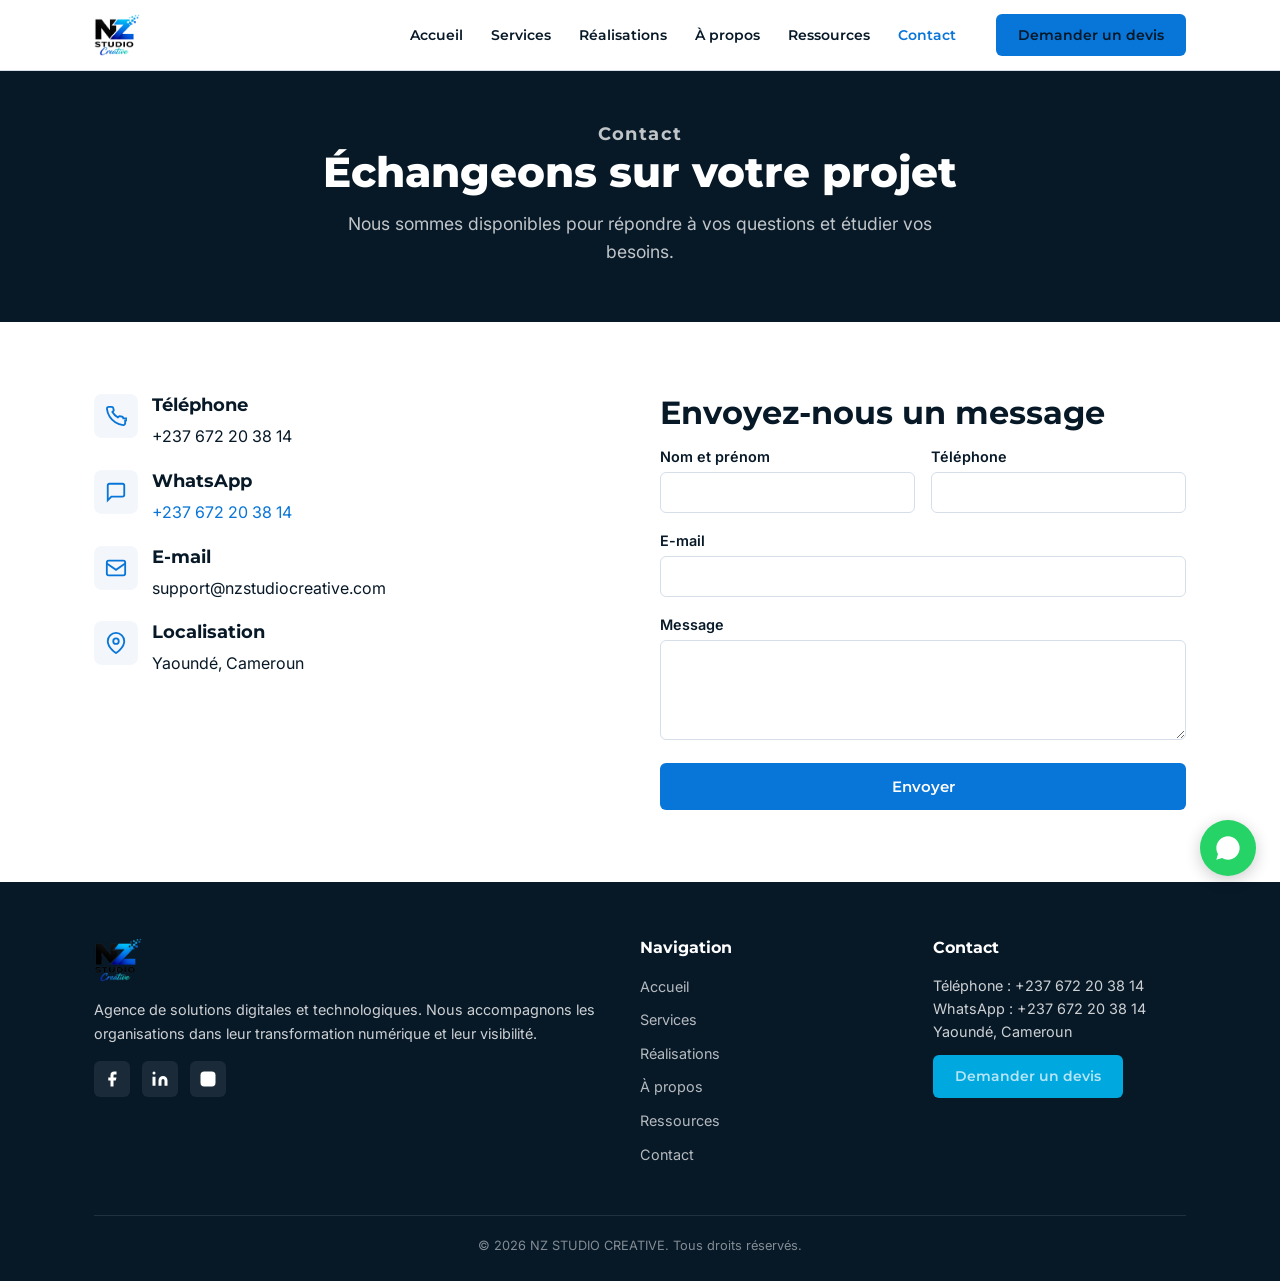
<file: pages/contact.html>
<!DOCTYPE html>
<html lang="fr">
<head>
  <meta charset="UTF-8">
  <meta name="viewport" content="width=device-width, initial-scale=1.0">
  <title>Contact — NZ STUDIO CREATIVE</title>
  <meta name="description" content="NZ STUDIO CREATIVE — Agence de solutions digitales et technologiques. Communication, marketing digital, cartographie agricole et traçabilité.">
  <link rel="stylesheet" href="../style.css">
  <link rel="icon" href="../img/logo.png" type="image/png">
</head>
<body>
<!-- NAVBAR — include in every page -->
<nav class="navbar" id="navbar">
  <div class="navbar__inner">
    <a href="../index.html"><img src="../img/logo.png" alt="NZ Studio Creative" class="navbar__logo"></a>
    <button class="navbar__toggle" id="navToggle" aria-label="Menu">
      <span></span><span></span><span></span>
    </button>
    <ul class="navbar__links" id="navLinks">
      <li><a href="../index.html">Accueil</a></li>
      <li><a href="services.html">Services</a></li>
      <li><a href="realisations.html">Réalisations</a></li>
      <li><a href="a-propos.html">À propos</a></li>
      <li><a href="ressources.html">Ressources</a></li>
      <li><a href="contact.html" class="active">Contact</a></li>
      <li class="navbar__cta"><a href="devis.html" class="btn btn--primary btn--small">Demander un devis</a></li>
    </ul>
  </div>
</nav>

<section class="page-header">
  <div class="container reveal">
    <p class="section-label">Contact</p>
    <h1>Échangeons sur votre projet</h1>
    <p>Nous sommes disponibles pour répondre à vos questions et étudier vos besoins.</p>
  </div>
</section>

<section class="section">
  <div class="container">
    <div class="contact-grid reveal">
      <div>
        <div class="contact-item ">
          <div class="contact-item__icon"><svg viewBox="0 0 24 24" fill="none" stroke="currentColor" stroke-width="2"><path d="M22 16.92v3a2 2 0 01-2.18 2 19.79 19.79 0 01-8.63-3.07 19.5 19.5 0 01-6-6A19.79 19.79 0 012.12 4.18 2 2 0 014.11 2h3a2 2 0 012 1.72c.09.57.2 1.13.36 1.68.1.35.03.74-.25 1.02L8.09 7.56a16 16 0 006 6l1.13-1.13a2 2 0 011.02-.25c.55.16 1.11.27 1.68.36A2 2 0 0120 14.5h3a2 2 0 012 2z"/></svg></div>
          <div><h3>Téléphone</h3><p>+237 672 20 38 14</p></div>
        </div>
        <div class="contact-item">
          <div class="contact-item__icon"><svg viewBox="0 0 24 24" fill="none" stroke="currentColor" stroke-width="2"><path d="M21 15a2 2 0 01-2 2H7l-4 4V5a2 2 0 012-2h14a2 2 0 012 2z"/></svg></div>
          <div><h3>WhatsApp</h3><p><a href="https://wa.me/237672203814" target="_blank">+237 672 20 38 14</a></p></div>
        </div>
        <div class="contact-item">
          <div class="contact-item__icon"><svg viewBox="0 0 24 24" fill="none" stroke="currentColor" stroke-width="2"><rect x="2" y="4" width="20" height="16" rx="2"/><path d="M22 7l-10 7L2 7"/></svg></div>
          <div><h3>E-mail</h3><p>support@nzstudiocreative.com</p></div>
        </div>
        <div class="contact-item">
          <div class="contact-item__icon"><svg viewBox="0 0 24 24" fill="none" stroke="currentColor" stroke-width="2"><path d="M21 10c0 7-9 13-9 13s-9-6-9-13a9 9 0 0118 0z"/><circle cx="12" cy="10" r="3"/></svg></div>
          <div><h3>Localisation</h3><p>Yaoundé, Cameroun</p></div>
        </div>

      </div>

      <div>
        <h2>Envoyez-nous un message</h2>
         <form class="form" data-subject="Nouveau message (page contact) — NZ STUDIO CREATIVE" style="max-width:100%">          <div class="form__row">
            <div class="form__group"><label for="c-nom">Nom et prénom</label><input type="text" id="c-nom" name="nom" required></div>
            <div class="form__group"><label for="c-tel">Téléphone</label><input type="tel" id="c-tel" name="tel"></div>
          </div>
          <div class="form__group"><label for="c-email">E-mail</label><input type="email" id="c-email" name="email"></div>
          <div class="form__group"><label for="c-msg">Message</label><textarea id="c-msg" name="message" required></textarea></div>
          <button type="submit" class="btn btn--primary" style="width:100%">Envoyer</button>
        </form>
      </div>
    </div>
  </div>
</section>



<!-- FOOTER — include in every page -->
<footer class="footer">
  <div class="container">
    <div class="footer__grid">
      <div class="footer__col reveal">
        <img src="../img/logo-transparent.png" alt="NZ Studio Creative" style="height:44px;margin-bottom:16px;">
        <p>Agence de solutions digitales et technologiques. Nous accompagnons les organisations dans leur transformation numérique et leur visibilité.</p>
        <div class="footer__social">
          <a href="https://www.facebook.com/profile.php?id=61596868254224" aria-label="Facebook"><svg viewBox="0 0 24 24"><path d="M18 2h-3a5 5 0 00-5 5v3H7v4h3v8h4v-8h3l1-4h-4V7a1 1 0 011-1h3z"/></svg></a>
          <a href="https://www.linkedin.com/company/nzstudiocreative/" aria-label="LinkedIn"><svg viewBox="0 0 24 24"><path d="M16 8a6 6 0 016 6v7h-4v-7a2 2 0 00-4 0v7h-4v-7a6 6 0 016-6zM2 9h4v12H2zM4 2a2 2 0 110 4 2 2 0 010-4z"/></svg></a>
          <a href="https://www.instagram.com/nzstudio237/" aria-label="Instagram"><svg viewBox="0 0 24 24"><rect x="2" y="2" width="20" height="20" rx="5"/><circle cx="12" cy="12" r="4.5"/><circle cx="17.5" cy="6.5" r="1.5"/></svg></a>
        </div>
      </div>
      <div class="footer__col reveal">
        <h4>Navigation</h4>
        <ul>
          <li><a href="../index.html">Accueil</a></li>
          <li><a href="services.html">Services</a></li>
          <li><a href="realisations.html">Réalisations</a></li>
          <li><a href="a-propos.html">À propos</a></li>
          <li><a href="ressources.html">Ressources</a></li>
          <li><a href="contact.html">Contact</a></li>
        </ul>
      </div>
      <div class="footer__col reveal">
        <h4>Contact</h4>
        <p>Téléphone : +237 672 20 38 14<br>WhatsApp : +237 672 20 38 14<br>Yaoundé, Cameroun</p>
        <p style="margin-top:12px"><a href="devis.html" class="btn btn--cyan btn--small">Demander un devis</a></p>
      </div>
    </div>
    <div class="footer__bottom">
      © 2026 NZ STUDIO CREATIVE. Tous droits réservés.
    </div>
  </div>
</footer>

<!-- WHATSAPP FLOAT — include in every page -->
<a href="https://wa.me/237672203814" target="_blank" class="wa-float" aria-label="Nous contacter sur WhatsApp">
  <svg viewBox="0 0 24 24"><path d="M17.472 14.382c-.297-.149-1.758-.867-2.03-.967-.273-.099-.471-.148-.67.15-.197.297-.767.966-.94 1.164-.173.199-.347.223-.644.075-.297-.15-1.255-.463-2.39-1.475-.883-.788-1.48-1.761-1.653-2.059-.173-.297-.018-.458.13-.606.134-.133.298-.347.446-.52.149-.174.198-.298.298-.497.099-.198.05-.371-.025-.52-.075-.149-.669-1.612-.916-2.207-.242-.579-.487-.5-.669-.51l-.57-.01c-.198 0-.52.074-.792.372-.272.297-1.04 1.016-1.04 2.479 0 1.462 1.065 2.875 1.213 3.074.149.198 2.096 3.2 5.077 4.487.709.306 1.262.489 1.694.625.712.227 1.36.195 1.871.118.571-.085 1.758-.719 2.006-1.413.248-.694.248-1.289.173-1.413-.074-.124-.272-.198-.57-.347z"/><path d="M12 2C6.477 2 2 6.477 2 12c0 1.89.525 3.66 1.438 5.168L2 22l4.832-1.438A9.955 9.955 0 0012 22c5.523 0 10-4.477 10-10S17.523 2 12 2z"/></svg>
</a>

<!-- JS — include before </body> in every page -->
<script>
  // Navbar scroll shadow
  window.addEventListener('scroll', () => {
    document.getElementById('navbar').classList.toggle('scrolled', window.scrollY > 10);
  });
  // Mobile menu toggle
  document.getElementById('navToggle').addEventListener('click', () => {
    document.getElementById('navLinks').classList.toggle('open');
  });
  // Close menu on link click (mobile)
  document.querySelectorAll('.navbar__links a').forEach(a => {
    a.addEventListener('click', () => document.getElementById('navLinks').classList.remove('open'));

       const observer= new IntersectionObserver(
    (entries)=>{
      entries.forEach((entry)=>{
        if(entry.isIntersecting){
          entry.target.classList.add("visible");
          observer.unobserve(entry.target);
        }
      })
    },
    {threshold:0.15}
  );

  document.querySelectorAll(".reveal").forEach((el)=> observer.observe(el));
  document.querySelectorAll(" .fad-left").forEach((el)=>observer.observe(el));
  document.querySelectorAll(" .fad-right").forEach((el)=>observer.observe(el));
  });
</script>
<script src="../emailService/form.js"></script>
</body>
</html>
</file>
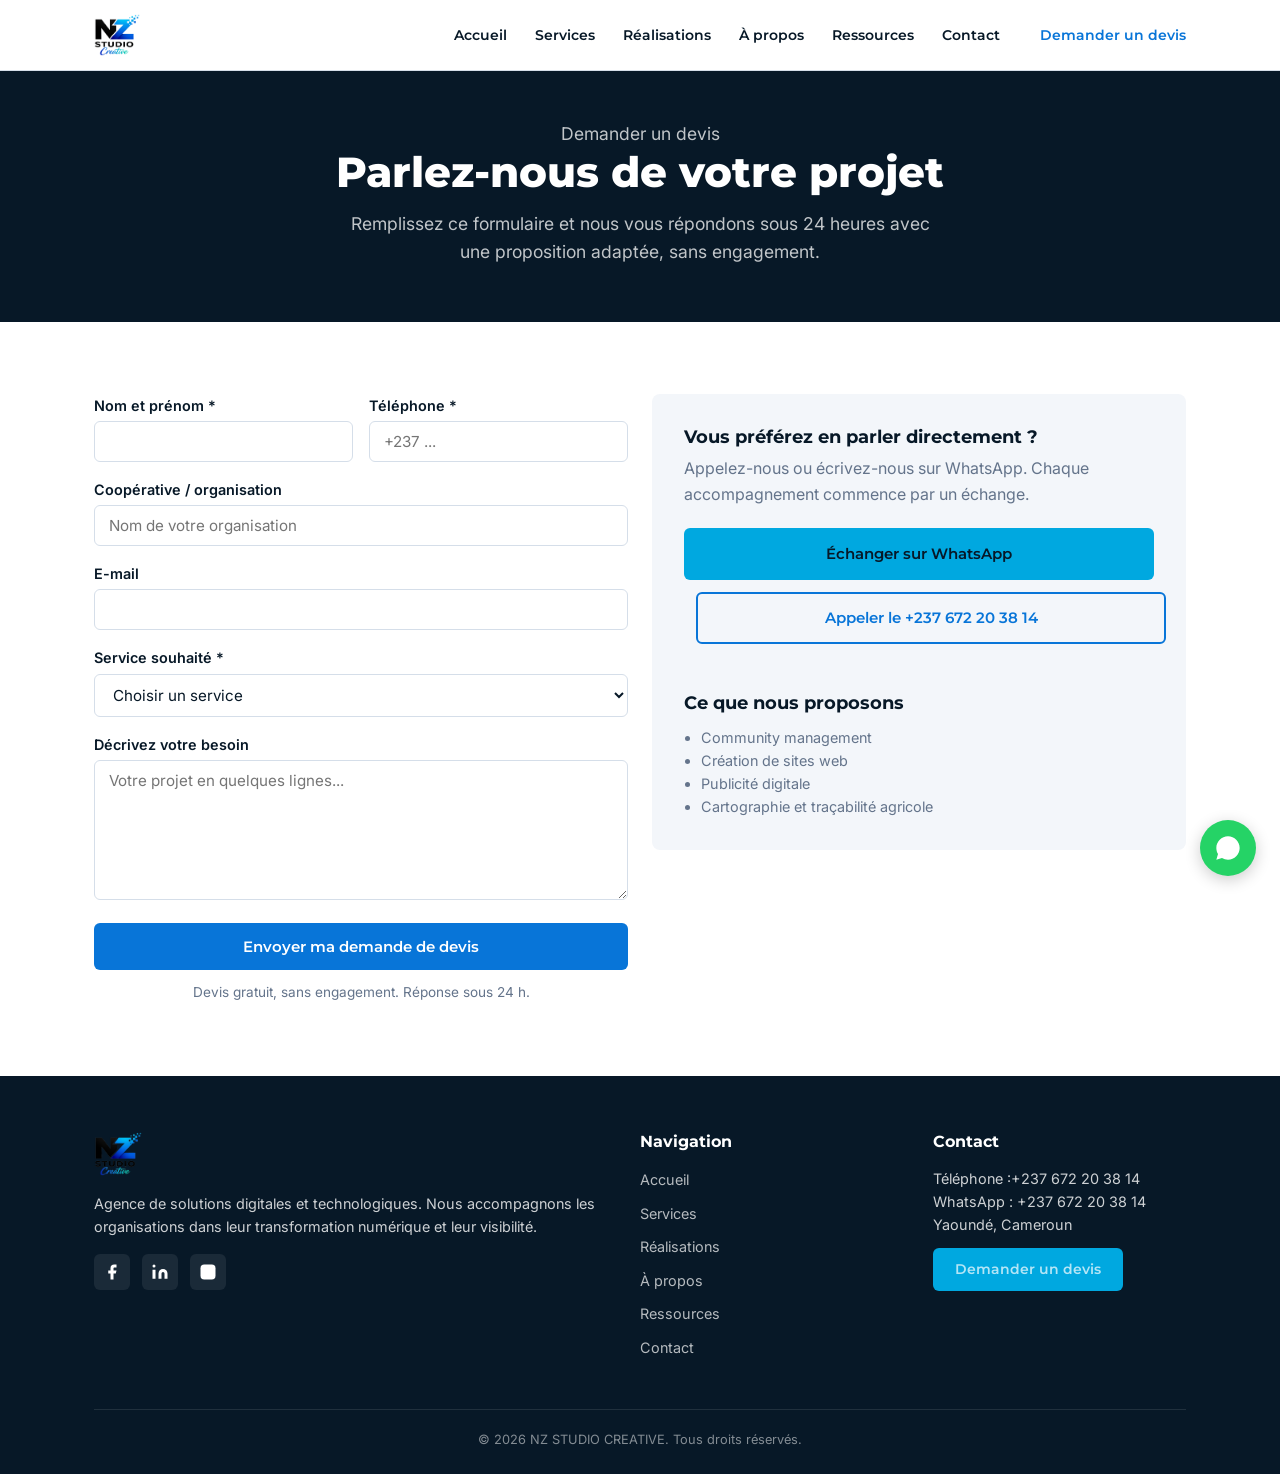
<file: pages/devis.html>
<!DOCTYPE html>
<html lang="fr">
<head>
  <meta charset="UTF-8">
  <meta name="viewport" content="width=device-width, initial-scale=1.0">
  <title>Demander un devis — NZ STUDIO CREATIVE</title>
  <meta name="description" content="NZ STUDIO CREATIVE — Agence de solutions digitales et technologiques. Communication, marketing digital, cartographie agricole et traçabilité.">
  <link rel="stylesheet" href="../style.css">
  <link rel="icon" href="../img/logo.png" type="image/png">
</head>
<body>
<!-- NAVBAR — include in every page -->
<nav class="navbar" id="navbar">
  <div class="navbar__inner">
    <a href="../index.html"><img src="../img/logo.png" alt="NZ Studio Creative" class="navbar__logo"></a>
    <button class="navbar__toggle" id="navToggle" aria-label="Menu">
      <span></span><span></span><span></span>
    </button>
    <ul class="navbar__links" id="navLinks">
      <li><a href="../index.html">Accueil</a></li>
      <li><a href="services.html">Services</a></li>
      <li><a href="realisations.html">Réalisations</a></li>
      <li><a href="a-propos.html">À propos</a></li>
      <li><a href="ressources.html">Ressources</a></li>
      <li><a href="contact.html">Contact</a></li>
      <li class="navbar__cta"><a href="devis.html" class="active" class="btn btn--primary btn--small">Demander un devis</a></li>
    </ul>
  </div>
</nav>

<section class="page-header">
  <div class="container reveal">
    <p class="section-labservicesel">Demander un devis</p>
    <h1>Parlez-nous de votre projet</h1>
    <p>Remplissez ce formulaire et nous vous répondons sous 24 heures avec une proposition adaptée, sans engagement.</p>
  </div>
</section>

<section class="section">
  <div class="container">
    <div class="grid-2" style="align-items:start">
      <form class="form reveal" id="devis-form" data-subject="Nouvelle demande de devis — NZ STUDIO CREATIVE" style="max-width:100%">        <div class="form__row">
          <div class="form__group"><label for="d-nom">Nom et prénom *</label><input type="text" id="d-nom" name="nom" required></div>
          <div class="form__group"><label for="d-tel">Téléphone *</label><input type="tel" id="d-tel" name="tel" placeholder="+237 ..." required></div>
        </div>
        <div class="form__group"><label for="d-org">Coopérative / organisation</label><input type="text" id="d-org" name="org" placeholder="Nom de votre organisation"></div>
        <div class="form__group"><label for="d-email">E-mail</label><input type="email" id="d-email" name="email"></div>
        <div class="form__group"><label for="d-service">Service souhaité *</label>
          <select id="d-service" name="service" required>
            <option value="">Choisir un service</option>
            <option value="community">Community management</option>
            <option value="site">Création de site web</option>
            <option value="pub">Publicité digitale</option>
            <option value="carto">Cartographie et traçabilité</option>
            <option value="autre">Autre besoin</option>
          </select>
        </div>
        <div class="form__group"><label for="d-msg">Décrivez votre besoin</label><textarea id="d-msg" name="message" placeholder="Votre projet en quelques lignes..." style="min-height:140px"></textarea></div>
        <button type="submit" class="btn btn--primary" style="width:100%">Envoyer ma demande de devis</button>
        <p style="margin-top:12px;font-size:.85rem;color:var(--gray);text-align:center">Devis gratuit, sans engagement. Réponse sous 24 h.</p>
      </form>

      <div style="padding:32px;background:var(--light);border-radius:8px" class="reveal">
        <h3>Vous préférez en parler directement ?</h3>
        <p style="color:var(--gray);margin-top:8px">Appelez-nous ou écrivez-nous sur WhatsApp. Chaque accompagnement commence par un échange.</p>
        <div style="margin-top:20px">
          <a href="https://wa.me/237672203814" target="_blank" class="btn btn--cyan" style="width:100%;margin-bottom:12px">Échanger sur WhatsApp</a>
          <a href="tel:+237672203814" class="btn btn--outline" style="width:100%">Appeler le +237 672 20 38 14</a>
        </div>
        <div style="margin-top:28px;padding-top:20px;border-top:1px solid var(--line) reveal">
          <h3>Ce que nous proposons</h3>
          <ul style="margin-top:12px;color:var(--gray);font-size:.9rem">
            <li>Community management</li>
            <li>Création de sites web</li>
            <li>Publicité digitale</li>
            <li>Cartographie et traçabilité agricole</li>
          </ul>
        </div>
      </div>
    </div>
  </div>
</section>

<!-- FOOTER — include in every page -->
<footer class="footer">
  <div class="container">
    <div class="footer__grid">
      <div class="footer__col reveal">
        <img src="../img/logo-transparent.png" alt="NZ Studio Creative" style="height:44px;margin-bottom:16px;">
        <p>Agence de solutions digitales et technologiques. Nous accompagnons les organisations dans leur transformation numérique et leur visibilité.</p>
        <div class="footer__social">
          <a href="https://www.facebook.com/profile.php?id=61596868254224" aria-label="Facebook"><svg viewBox="0 0 24 24"><path d="M18 2h-3a5 5 0 00-5 5v3H7v4h3v8h4v-8h3l1-4h-4V7a1 1 0 011-1h3z"/></svg></a>
          <a href="https://www.linkedin.com/company/nzstudiocreative/" aria-label="LinkedIn"><svg viewBox="0 0 24 24"><path d="M16 8a6 6 0 016 6v7h-4v-7a2 2 0 00-4 0v7h-4v-7a6 6 0 016-6zM2 9h4v12H2zM4 2a2 2 0 110 4 2 2 0 010-4z"/></svg></a>
          <a href="https://www.instagram.com/nzstudio237/" aria-label="Instagram"><svg viewBox="0 0 24 24"><rect x="2" y="2" width="20" height="20" rx="5"/><circle cx="12" cy="12" r="4.5"/><circle cx="17.5" cy="6.5" r="1.5"/></svg></a>
        </div>
      </div>
      <div class="footer__col reveal">
        <h4>Navigation</h4>
        <ul>
          <li><a href="../index.html">Accueil</a></li>
          <li><a href="services.html">Services</a></li>
          <li><a href="realisations.html">Réalisations</a></li>
          <li><a href="a-propos.html">À propos</a></li>
          <li><a href="ressources.html">Ressources</a></li>
          <li><a href="contact.html">Contact</a></li>
        </ul>
      </div>
      <div class="footer__col reveal">
        <h4>Contact</h4>
        <p>Téléphone :+237 672 20 38 14<br>WhatsApp : +237 672 20 38 14<br>Yaoundé, Cameroun</p>
        <p style="margin-top:12px"><a href="tel:+237672203814" class="btn btn--cyan btn--small">Demander un devis</a></p>
      </div>
    </div>
    <div class="footer__bottom">
      © 2026 NZ STUDIO CREATIVE. Tous droits réservés.
    </div>
  </div>
</footer>

<!-- WHATSAPP FLOAT — include in every page -->
<a href="https://wa.me/237672203814" target="_blank" class="wa-float" aria-label="Nous contacter sur WhatsApp">
  <svg viewBox="0 0 24 24"><path d="M17.472 14.382c-.297-.149-1.758-.867-2.03-.967-.273-.099-.471-.148-.67.15-.197.297-.767.966-.94 1.164-.173.199-.347.223-.644.075-.297-.15-1.255-.463-2.39-1.475-.883-.788-1.48-1.761-1.653-2.059-.173-.297-.018-.458.13-.606.134-.133.298-.347.446-.52.149-.174.198-.298.298-.497.099-.198.05-.371-.025-.52-.075-.149-.669-1.612-.916-2.207-.242-.579-.487-.5-.669-.51l-.57-.01c-.198 0-.52.074-.792.372-.272.297-1.04 1.016-1.04 2.479 0 1.462 1.065 2.875 1.213 3.074.149.198 2.096 3.2 5.077 4.487.709.306 1.262.489 1.694.625.712.227 1.36.195 1.871.118.571-.085 1.758-.719 2.006-1.413.248-.694.248-1.289.173-1.413-.074-.124-.272-.198-.57-.347z"/><path d="M12 2C6.477 2 2 6.477 2 12c0 1.89.525 3.66 1.438 5.168L2 22l4.832-1.438A9.955 9.955 0 0012 22c5.523 0 10-4.477 10-10S17.523 2 12 2z"/></svg>
</a>

<!-- JS — include before </body> in every page -->
<script>
  // Navbar scroll shadow
  window.addEventListener('scroll', () => {
    document.getElementById('navbar').classList.toggle('scrolled', window.scrollY > 10);
  });
  // Mobile menu toggle
  document.getElementById('navToggle').addEventListener('click', () => {
    document.getElementById('navLinks').classList.toggle('open');
  });
  // Close menu on link click (mobile)
  document.querySelectorAll('.navbar__links a').forEach(a => {
    a.addEventListener('click', () => document.getElementById('navLinks').classList.remove('open'));
  });
     const observer= new IntersectionObserver(
    (entries)=>{
      entries.forEach((entry)=>{
        if(entry.isIntersecting){
          entry.target.classList.add("visible");
          observer.unobserve(entry.target);
        }
      })
    },
    {threshold:0.15}
  );

  document.querySelectorAll(".reveal").forEach((el)=> observer.observe(el));
  document.querySelectorAll(" .fad-left").forEach((el)=>observer.observe(el));
  document.querySelectorAll(" .fad-right").forEach((el)=>observer.observe(el));

</script>
<script src="../emailService/form.js"></script>
</body>
</html>
</file>
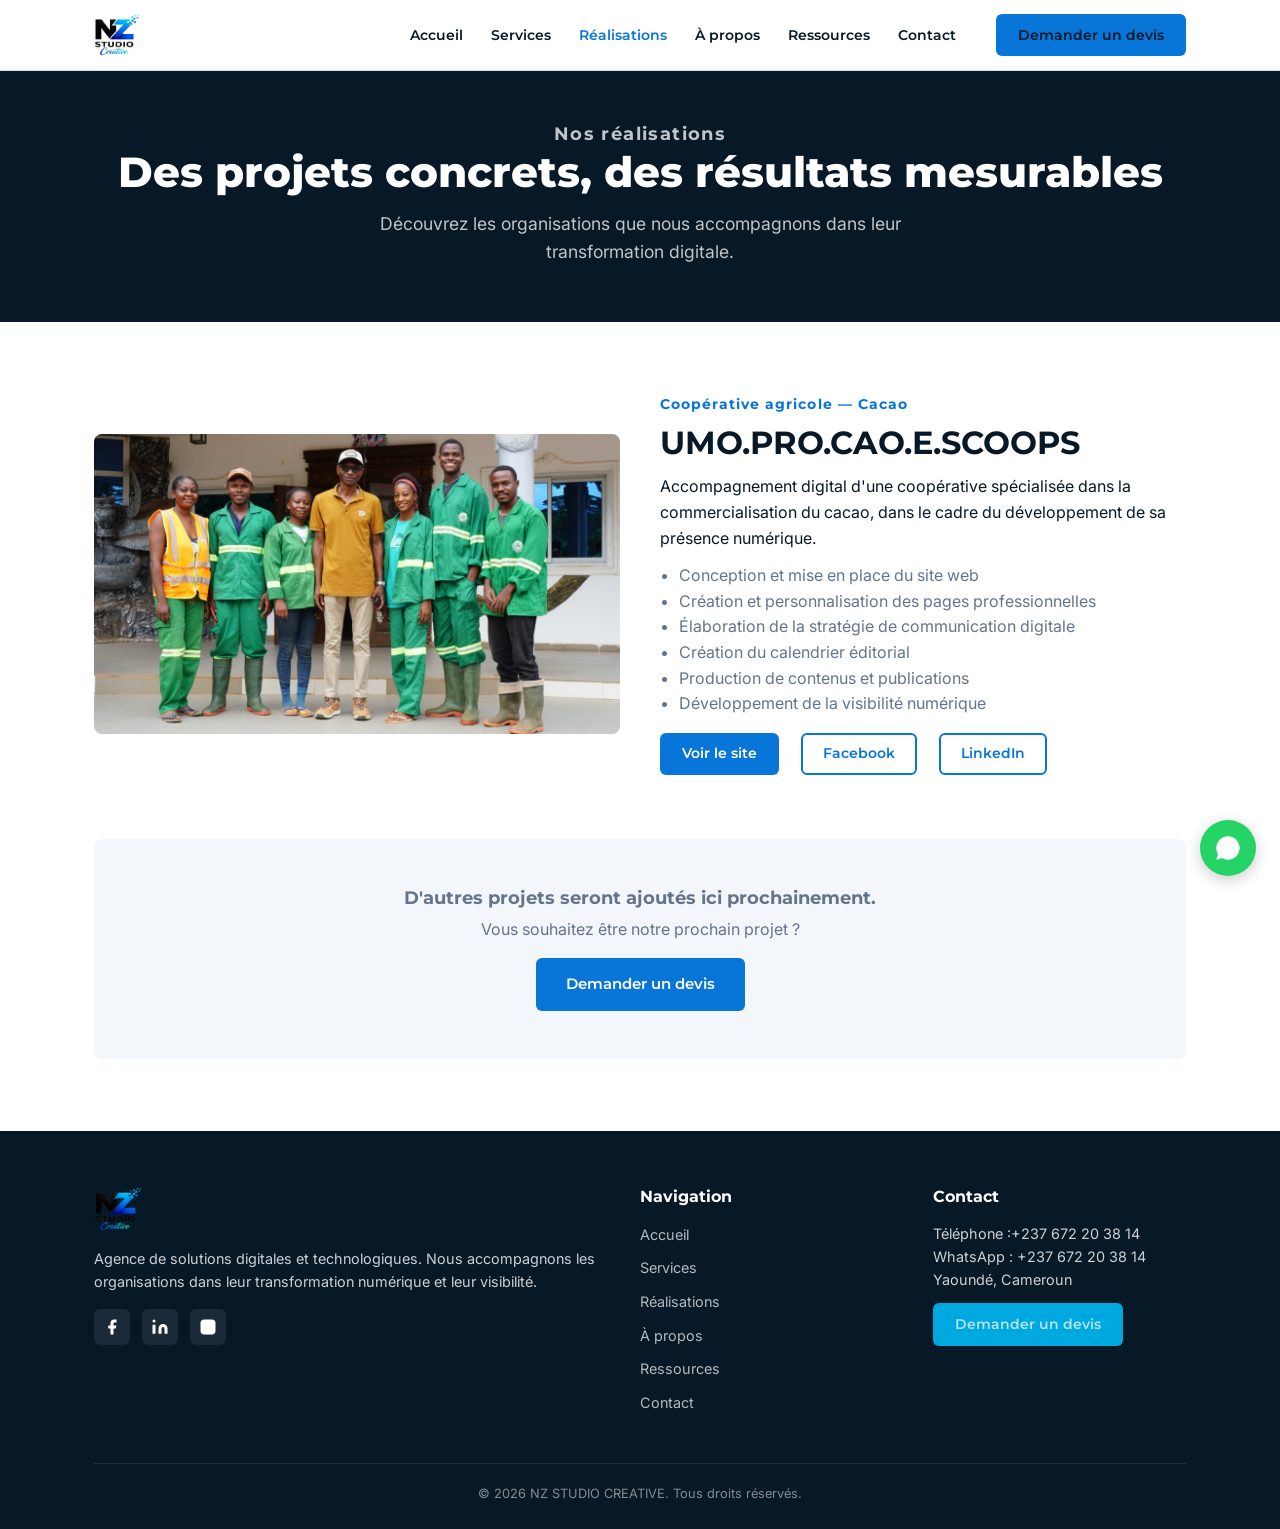
<file: pages/realisations.html>
<!DOCTYPE html>
<html lang="fr">
<head>
  <meta charset="UTF-8">
  <meta name="viewport" content="width=device-width, initial-scale=1.0">
  <title>Nos réalisations — NZ STUDIO CREATIVE</title>
  <meta name="description" content="NZ STUDIO CREATIVE — Agence de solutions digitales et technologiques. Communication, marketing digital, cartographie agricole et traçabilité.">
  <link rel="stylesheet" href="../style.css">
  <link rel="icon" href="../img/logo.png" type="image/png">
</head>
<body>
<!-- NAVBAR — include in every page -->
<nav class="navbar" id="navbar">
  <div class="navbar__inner">
    <a href="../index.html"><img src="../img/logo.png" alt="NZ Studio Creative" class="navbar__logo"></a>
    <button class="navbar__toggle" id="navToggle" aria-label="Menu">
      <span></span><span></span><span></span>
    </button>
    <ul class="navbar__links" id="navLinks">
      <li><a href="../index.html">Accueil</a></li>
      <li><a href="services.html">Services</a></li>
      <li><a href="realisations.html" class="active">Réalisations</a></li>
      <li><a href="a-propos.html">À propos</a></li>
      <li><a href="ressources.html">Ressources</a></li>
      <li><a href="contact.html">Contact</a></li>
      <li class="navbar__cta"><a href="devis.html" class="btn btn--primary btn--small">Demander un devis</a></li>
    </ul>
  </div>
</nav>

<section class="page-header">
  <div class="container">
    <p class="section-label reveal">Nos réalisations</p>
    <h1 class="reveal ">Des projets concrets, des résultats mesurables</h1>
    <p class="reveal">Découvrez les organisations que nous accompagnons dans leur transformation digitale.</p>
  </div>
</section>

<section class="section">
  <div class="container">
    <div class="real-card reveal">
      <img class="real-card__img" src="../img/umopro.jpeg" alt="Coopérative cacao">
      <div>
        <p class="section-label">Coopérative agricole — Cacao</p>
        <h2>UMO.PRO.CAO.E.SCOOPS</h2>
        <p>Accompagnement digital d'une coopérative spécialisée dans la commercialisation du cacao, dans le cadre du développement de sa présence numérique.</p>
        <ul style="margin-top:12px;color:var(--gray)">
          <li>Conception et mise en place du site web</li>
          <li>Création et personnalisation des pages professionnelles</li>
          <li>Élaboration de la stratégie de communication digitale</li>
          <li>Création du calendrier éditorial</li>
          <li>Production de contenus et publications</li>
          <li>Développement de la visibilité numérique</li>
        </ul>
        <div class="real-card__links reveal">
          <a href="https://www.umoprocaoe-scoops.com/index.html" target="_blank" class="btn btn--primary btn--small">Voir le site</a>
          <a href="https://www.facebook.com/profile.php?id=61593734860109" target="_blank" class="btn btn--outline btn--small">Facebook</a>
          <a href="https://www.linkedin.com/in/umoprocaoe-scoops-8b8805432" target="_blank" class="btn btn--outline btn--small">LinkedIn</a>
        </div>
      </div>
    </div>

    <div style="margin-top:64px;text-align:center;padding:48px;background:var(--light);border-radius:8px">
      <h3 style="color:var(--gray)" class="reveal">D'autres projets seront ajoutés ici prochainement.</h3>
      <p style="color:var(--gray);margin-top:8px" class="reveal">Vous souhaitez être notre prochain projet ?</p>
      <a href="devis.html" class="btn btn--primary reveal" style="margin-top:16px">Demander un devis</a>
    </div>
  </div>
</section>

<!-- FOOTER — include in every page -->
<footer class="footer">
  <div class="container">
    <div class="footer__grid">
      <div class="footer__col reveal">
        <img src="../img/logo-transparent.png" alt="NZ Studio Creative" style="height:44px;margin-bottom:16px;">
        <p>Agence de solutions digitales et technologiques. Nous accompagnons les organisations dans leur transformation numérique et leur visibilité.</p>
        <div class="footer__social">
          <a href="https://www.facebook.com/profile.php?id=61596868254224" aria-label="Facebook"><svg viewBox="0 0 24 24"><path d="M18 2h-3a5 5 0 00-5 5v3H7v4h3v8h4v-8h3l1-4h-4V7a1 1 0 011-1h3z"/></svg></a>
          <a href="https://www.linkedin.com/company/nzstudiocreative/" aria-label="LinkedIn"><svg viewBox="0 0 24 24"><path d="M16 8a6 6 0 016 6v7h-4v-7a2 2 0 00-4 0v7h-4v-7a6 6 0 016-6zM2 9h4v12H2zM4 2a2 2 0 110 4 2 2 0 010-4z"/></svg></a>
          <a href="https://www.instagram.com/nzstudio237/" aria-label="Instagram"><svg viewBox="0 0 24 24"><rect x="2" y="2" width="20" height="20" rx="5"/><circle cx="12" cy="12" r="4.5"/><circle cx="17.5" cy="6.5" r="1.5"/></svg></a>
        </div>
      </div>
      <div class="footer__col reveal">
        <h4>Navigation</h4>
        <ul>
          <li><a href="../index.html">Accueil</a></li>
          <li><a href="services.html">Services</a></li>
          <li><a href="realisations.html">Réalisations</a></li>
          <li><a href="a-propos.html">À propos</a></li>
          <li><a href="ressources.html">Ressources</a></li>
          <li><a href="contact.html">Contact</a></li>
        </ul>
      </div>
      <div class="footer__col reveal">
        <h4>Contact</h4>
        <p>Téléphone :+237 672 20 38 14<br>WhatsApp : +237 672 20 38 14<br>Yaoundé, Cameroun</p>
        <p style="margin-top:12px"><a href="devis.html" class="btn btn--cyan btn--small">Demander un devis</a></p>
      </div>
    </div>
    <div class="footer__bottom">
      © 2026 NZ STUDIO CREATIVE. Tous droits réservés.
    </div>
  </div>
</footer>

<!-- WHATSAPP FLOAT — include in every page -->
<a href="https://wa.me/237672203814" target="_blank" class="wa-float" aria-label="Nous contacter sur WhatsApp">
  <svg viewBox="0 0 24 24"><path d="M17.472 14.382c-.297-.149-1.758-.867-2.03-.967-.273-.099-.471-.148-.67.15-.197.297-.767.966-.94 1.164-.173.199-.347.223-.644.075-.297-.15-1.255-.463-2.39-1.475-.883-.788-1.48-1.761-1.653-2.059-.173-.297-.018-.458.13-.606.134-.133.298-.347.446-.52.149-.174.198-.298.298-.497.099-.198.05-.371-.025-.52-.075-.149-.669-1.612-.916-2.207-.242-.579-.487-.5-.669-.51l-.57-.01c-.198 0-.52.074-.792.372-.272.297-1.04 1.016-1.04 2.479 0 1.462 1.065 2.875 1.213 3.074.149.198 2.096 3.2 5.077 4.487.709.306 1.262.489 1.694.625.712.227 1.36.195 1.871.118.571-.085 1.758-.719 2.006-1.413.248-.694.248-1.289.173-1.413-.074-.124-.272-.198-.57-.347z"/><path d="M12 2C6.477 2 2 6.477 2 12c0 1.89.525 3.66 1.438 5.168L2 22l4.832-1.438A9.955 9.955 0 0012 22c5.523 0 10-4.477 10-10S17.523 2 12 2z"/></svg>
</a>

<!-- JS — include before </body> in every page -->
<script>
  // Navbar scroll shadow
  window.addEventListener('scroll', () => {
    document.getElementById('navbar').classList.toggle('scrolled', window.scrollY > 10);
  });
  // Mobile menu toggle
  document.getElementById('navToggle').addEventListener('click', () => {
    document.getElementById('navLinks').classList.toggle('open');
  });
  // Close menu on link click (mobile)
  document.querySelectorAll('.navbar__links a').forEach(a => {
    a.addEventListener('click', () => document.getElementById('navLinks').classList.remove('open'));
  });

   const observer= new IntersectionObserver(
    (entries)=>{
      entries.forEach((entry)=>{
        if(entry.isIntersecting){
          entry.target.classList.add("visible");
          observer.unobserve(entry.target);
        }
      })
    },
    {threshold:0.15}
  );

  document.querySelectorAll(".reveal").forEach((el)=> observer.observe(el));
  document.querySelectorAll(" .fad-left").forEach((el)=>observer.observe(el));
  document.querySelectorAll(" .fad-right").forEach((el)=>observer.observe(el));
</script>

</body>
</html>
</file>
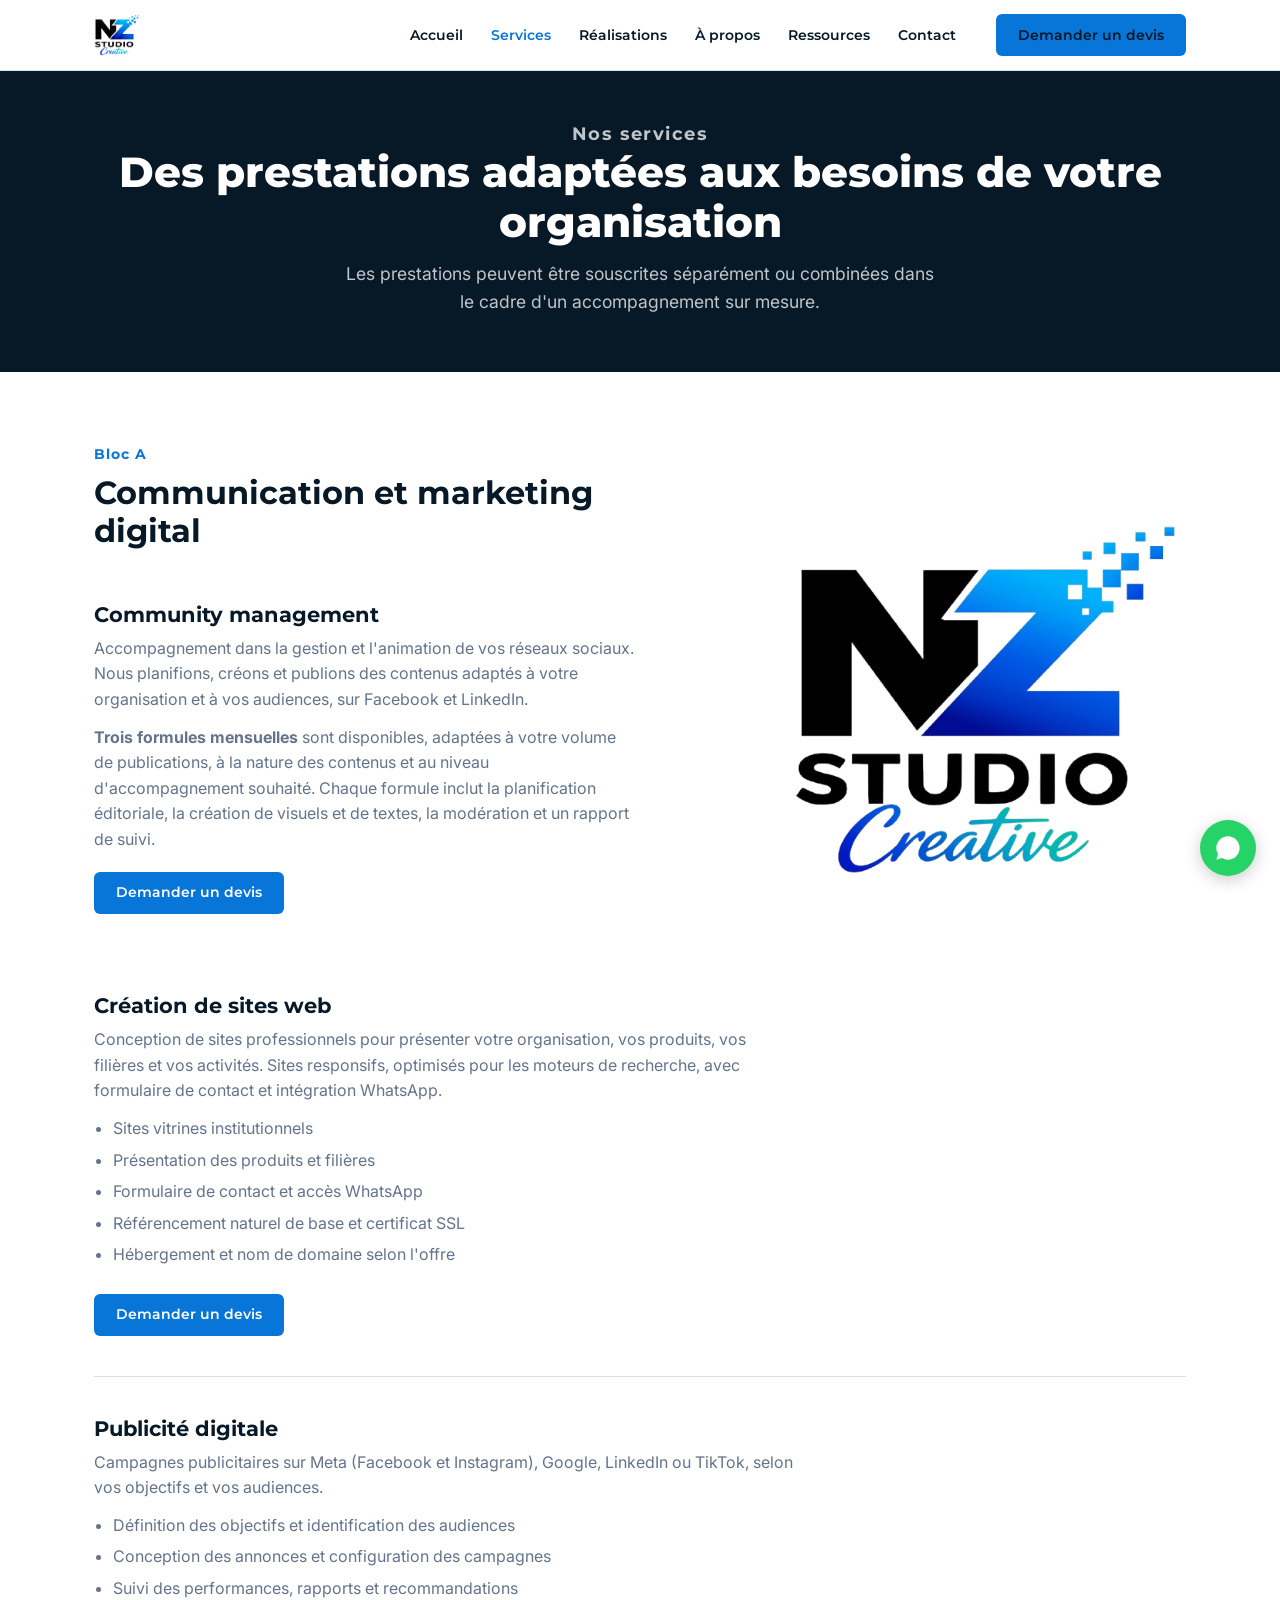
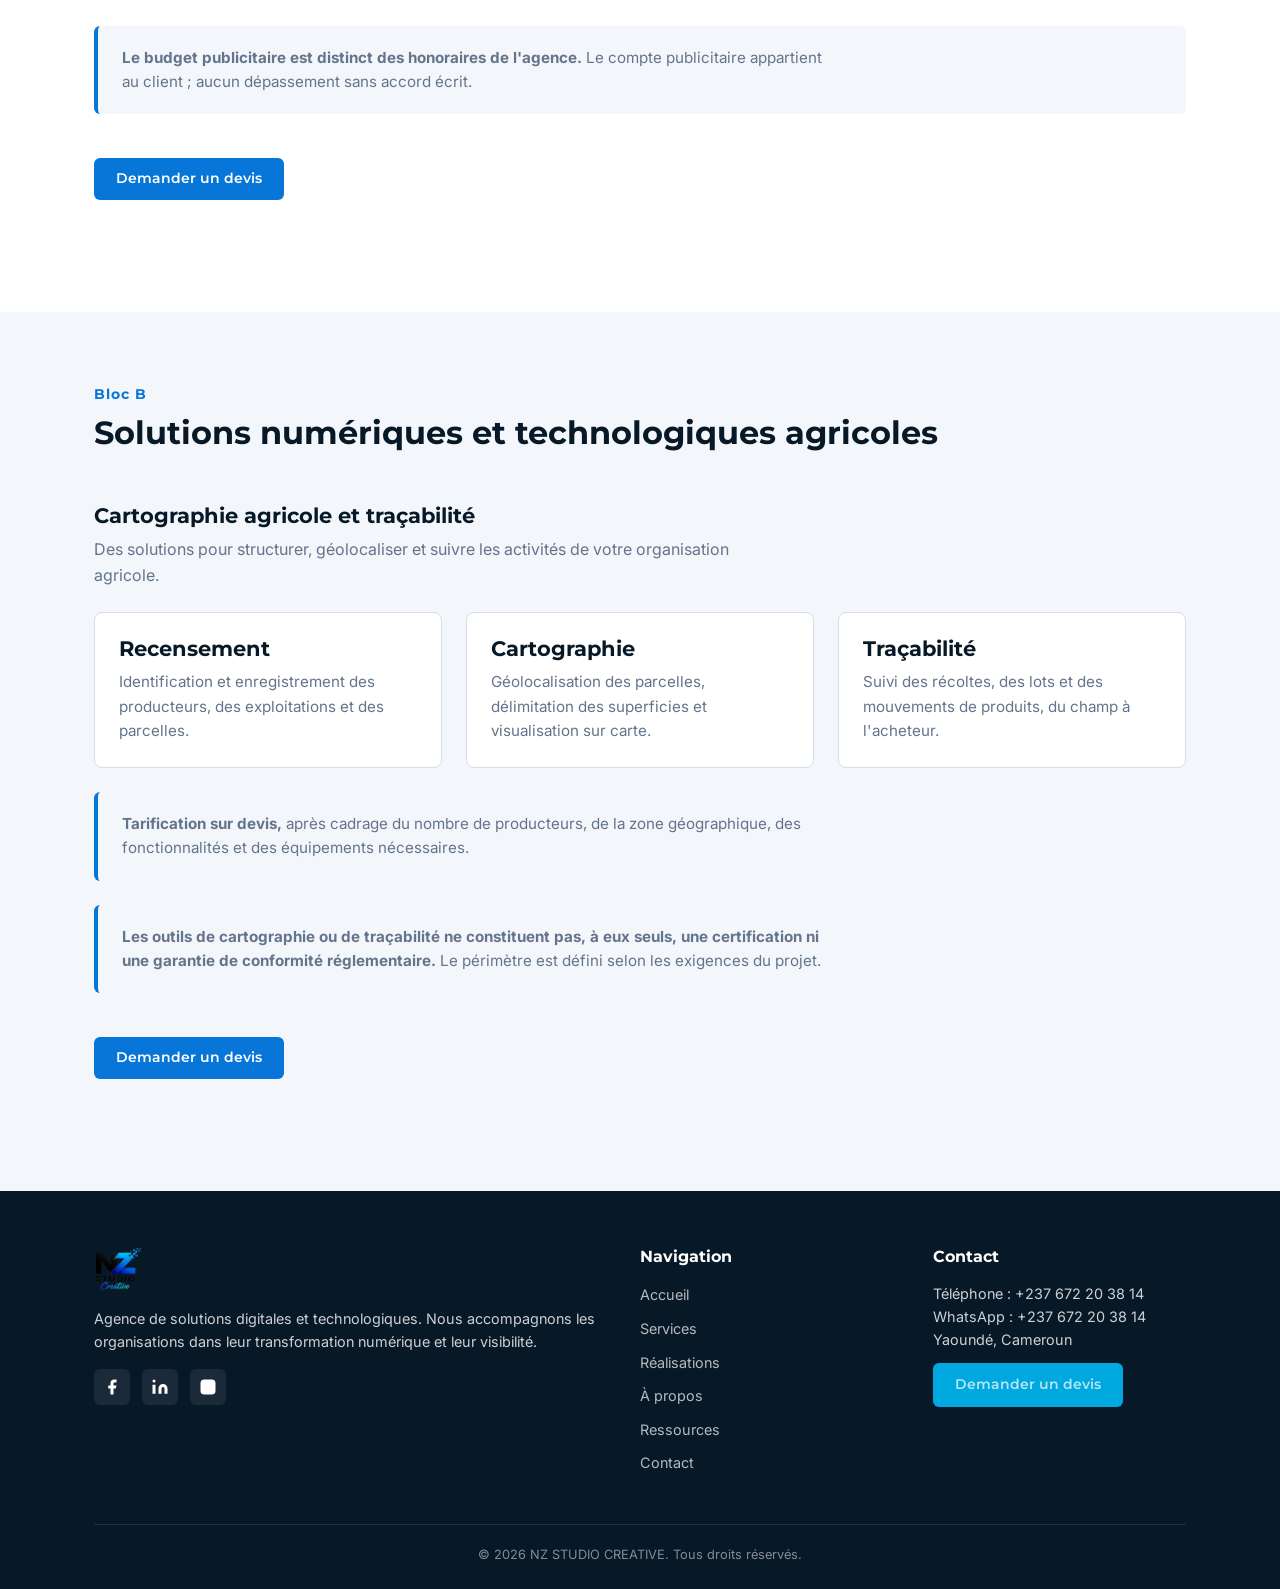
<file: pages/services.html>
<!DOCTYPE html>
<html lang="fr">

<head>
  <meta charset="UTF-8">
  <meta name="viewport" content="width=device-width, initial-scale=1.0">
  <title>Nos services — NZ STUDIO CREATIVE</title>
  <meta name="description"
    content="NZ STUDIO CREATIVE — Agence de solutions digitales et technologiques. Communication, marketing digital, cartographie agricole et traçabilité.">
  <link rel="stylesheet" href="../style.css">
  <link rel="icon" href="../img/logo.png" type="image/png">
</head>

<body>
  <!-- NAVBAR — include in every page -->
  <nav class="navbar" id="navbar">
    <div class="navbar__inner">
      <a href="../index.html"><img src="../img/logo.png" alt="NZ Studio Creative" class="navbar__logo"></a>
      <button class="navbar__toggle" id="navToggle" aria-label="Menu">
        <span></span><span></span><span></span>
      </button>
      <ul class="navbar__links" id="navLinks">
        <li><a href="../index.html">Accueil</a></li>
        <li><a href="services.html" class="active">Services</a></li>
        <li><a href="realisations.html">Réalisations</a></li>
        <li><a href="a-propos.html">À propos</a></li>
        <li><a href="ressources.html">Ressources</a></li>
        <li><a href="contact.html">Contact</a></li>
        <li class="navbar__cta"><a href="devis.html" class="btn btn--primary btn--small">Demander un devis</a></li>
      </ul>
    </div>
  </nav>

  <section class="page-header">
    <div class="container">
      <p class="section-label fad-up">Nos services</p>
      <h1 class="fad-up">Des prestations adaptées aux besoins de votre organisation</h1>
      <p class="fad-up">Les prestations peuvent être souscrites séparément ou combinées dans le cadre d'un accompagnement sur mesure.
      </p>
    </div>
  </section>

  <section class="section reveal" id="communication">

    <div class="container">

     <div class="bloc-container">

      <div class="bloc-container1">

        <p class="section-label">Bloc A</p>
        <h2>Communication et marketing digital</h2>

        <div class="service-block">
         <h3>Community management</h3>
         <p>Accompagnement dans la gestion et l'animation de vos réseaux sociaux. Nous planifions, créons et publions des
          contenus adaptés à votre organisation et à vos audiences, sur Facebook et LinkedIn.</p>
         <p style="margin-top:12px"><strong>Trois formules mensuelles</strong> sont disponibles, adaptées à votre volume
          de publications, à la nature des contenus et au niveau d'accompagnement souhaité. Chaque formule inclut la
          planification éditoriale, la création de visuels et de textes, la modération et un rapport de suivi.</p>
         <a href="devis.html" class="btn btn--primary btn--small">Demander un devis</a>
        </div>
       </div> 

       <!-- blogc-container du logo -->

       <div class="bloc-container2">
        <img src="../img/logo-transprent-hero.png" alt="log nzstudiocreative">
       </div>
     </div> 


      <div class="service-block">
        <h3 class="reveal">Création de sites web</h3>
        <p class="reveal">Conception de sites professionnels pour présenter votre organisation, vos produits, vos filières et vos
          activités. Sites responsifs, optimisés pour les moteurs de recherche, avec formulaire de contact et
          intégration WhatsApp.</p>
        <ul class="reveal">
          <li>Sites vitrines institutionnels</li>
          <li>Présentation des produits et filières</li>
          <li>Formulaire de contact et accès WhatsApp</li>
          <li>Référencement naturel de base et certificat SSL</li>
          <li>Hébergement et nom de domaine selon l'offre</li>
        </ul>
        <a href="devis.html" class="btn btn--primary btn--small reveal">Demander un devis</a>
      </div>

      <div class="service-block reveal">
        <h3 class="reveal">Publicité digitale</h3>
        <p class="reveal">Campagnes publicitaires sur Meta (Facebook et Instagram), Google, LinkedIn ou TikTok, selon vos objectifs et
          vos audiences.</p>
        <ul class="reveal">
          <li>Définition des objectifs et identification des audiences</li>
          <li>Conception des annonces et configuration des campagnes</li>
          <li>Suivi des performances, rapports et recommandations</li>
        </ul>
        <div class="callout reveal">
          <p><strong>Le budget publicitaire est distinct des honoraires de l'agence.</strong> Le compte publicitaire
            appartient au client ; aucun dépassement sans accord écrit.</p>
        </div>
        <a href="devis.html" class="btn btn--primary btn--small reveal">Demander un devis</a>
      </div>
    </div>
  </section>

  <section class="section section--light" id="technologie">
    <div class="container">
      <p class="section-label">Bloc B</p>
      <h2>Solutions numériques et technologiques agricoles</h2>

      <div class="service-block" style="border-bottom:none">
        <h3 reveal>Cartographie agricole et traçabilité</h3>
        <p reveal>Des solutions pour structurer, géolocaliser et suivre les activités de votre organisation agricole.</p>
        <div class="grid-3" style="margin-top:24px">
          <div class="card">
            <div class="card__body reveal">
              <h3>Recensement</h3>
              <p>Identification et enregistrement des producteurs, des exploitations et des parcelles.</p>
            </div>
          </div>
          <div class="card reveal">
            <div class="card__body">
              <h3>Cartographie</h3>
              <p>Géolocalisation des parcelles, délimitation des superficies et visualisation sur carte.</p>
            </div>
          </div>
          <div class="card reveal">
            <div class="card__body">
              <h3>Traçabilité</h3>
              <p>Suivi des récoltes, des lots et des mouvements de produits, du champ à l'acheteur.</p>
            </div>
          </div>
        </div>
        <div class="callout reveal" style="margin-top:24px">
          <p><strong>Tarification sur devis,</strong> après cadrage du nombre de producteurs, de la zone géographique,
            des fonctionnalités et des équipements nécessaires.</p>
        </div>
        <div class="callout reveal">
          <p><strong>Les outils de cartographie ou de traçabilité ne constituent pas, à eux seuls, une certification ni
              une garantie de conformité réglementaire.</strong> Le périmètre est défini selon les exigences du projet.
          </p>
        </div>
        <a href="devis.html" class="btn btn--primary btn--small reveal">Demander un devis</a>
      </div>
    </div>
  </section>

  <!-- FOOTER — include in every page -->
  <footer class="footer">
    <div class="container">
      <div class="footer__grid">
        <div class="footer__col">
          <img src="../img/logo-transparent.png" alt="NZ Studio Creative"
            style="height:44px;margin-bottom:16px;">
          <p class="reveal">Agence de solutions digitales et technologiques. Nous accompagnons les organisations dans leur
            transformation numérique et leur visibilité.</p>
          <div class="footer__social">
            <a href="https://www.facebook.com/profile.php?id=61596868254224" class="reveal" aria-label="Facebook" class="reveal"><svg viewBox="0 0 24 24">
                <path d="M18 2h-3a5 5 0 00-5 5v3H7v4h3v8h4v-8h3l1-4h-4V7a1 1 0 011-1h3z" />
              </svg></a>
            <a href="https://www.linkedin.com/company/nzstudiocreative/" class="reveal" aria-label="LinkedIn" class="reveal"><svg viewBox="0 0 24 24">
                <path
                  d="M16 8a6 6 0 016 6v7h-4v-7a2 2 0 00-4 0v7h-4v-7a6 6 0 016-6zM2 9h4v12H2zM4 2a2 2 0 110 4 2 2 0 010-4z" />
              </svg></a>
            <a href="https://www.instagram.com/nzstudio237/" class="reveal" aria-label="Instagram" class="reveal"><svg viewBox="0 0 24 24">
                <rect x="2" y="2" width="20" height="20" rx="5" />
                <circle cx="12" cy="12" r="4.5" />
                <circle cx="17.5" cy="6.5" r="1.5" />
              </svg></a>
          </div>
        </div>
        <div class="footer__col">
          <h4>Navigation</h4>
          <ul>
            <li><a href="../index.html" class="reveal">Accueil</a></li>
            <li><a href="services.html" class="reveal">Services</a></li>
            <li><a href="realisations.html" class="reveal">Réalisations</a></li>
            <li><a href="a-propos.html" class="reveal">À propos</a></li>
            <li><a href="ressources.html" class="reveal">Ressources</a></li>
            <li><a href="contact.html" class="reveal">Contact</a></li>
          </ul>
        </div>
        <div class="footer__col">
          <h4 class="reveal">Contact</h4>
          <p class="reveal">Téléphone : +237 672 20 38 14<br>WhatsApp : +237 672 20 38 14<br>Yaoundé, Cameroun</p>
          <p style="margin-top:12px" class="reveal"><a href="devis.html" class="btn btn--cyan btn--small">Demander un devis</a></p>
        </div>
      </div>
      <div class="footer__bottom">
        © 2026 NZ STUDIO CREATIVE. Tous droits réservés.
      </div>
    </div>
  </footer>

  <!-- WHATSAPP FLOAT — include in every page -->
  <a href="https://wa.me/237672203814" target="_blank" class="wa-float" aria-label="Nous contacter sur WhatsApp">
    <svg viewBox="0 0 24 24">
      <path
        d="M17.472 14.382c-.297-.149-1.758-.867-2.03-.967-.273-.099-.471-.148-.67.15-.197.297-.767.966-.94 1.164-.173.199-.347.223-.644.075-.297-.15-1.255-.463-2.39-1.475-.883-.788-1.48-1.761-1.653-2.059-.173-.297-.018-.458.13-.606.134-.133.298-.347.446-.52.149-.174.198-.298.298-.497.099-.198.05-.371-.025-.52-.075-.149-.669-1.612-.916-2.207-.242-.579-.487-.5-.669-.51l-.57-.01c-.198 0-.52.074-.792.372-.272.297-1.04 1.016-1.04 2.479 0 1.462 1.065 2.875 1.213 3.074.149.198 2.096 3.2 5.077 4.487.709.306 1.262.489 1.694.625.712.227 1.36.195 1.871.118.571-.085 1.758-.719 2.006-1.413.248-.694.248-1.289.173-1.413-.074-.124-.272-.198-.57-.347z" />
      <path
        d="M12 2C6.477 2 2 6.477 2 12c0 1.89.525 3.66 1.438 5.168L2 22l4.832-1.438A9.955 9.955 0 0012 22c5.523 0 10-4.477 10-10S17.523 2 12 2z" />
    </svg>
  </a>

   
  <script>
    // Navbar scroll shadow
    window.addEventListener('scroll', () => {
      document.getElementById('navbar').classList.toggle('scrolled', window.scrollY > 10);
    });
    // Mobile menu toggle
    document.getElementById('navToggle').addEventListener('click', () => {
      document.getElementById('navLinks').classList.toggle('open');
    });
    // Close menu on link click (mobile)
    document.querySelectorAll('.navbar__links a').forEach(a => {
      a.addEventListener('click', () => document.getElementById('navLinks').classList.remove('open'));
    });  

  const observer= new IntersectionObserver(
    (entries)=>{
      entries.forEach((entry)=>{
        if(entry.isIntersecting){
          entry.target.classList.add("visible");
          observer.unobserve(entry.target);
        }
      })
    },
    {threshold:0.15}
  );
    document.querySelectorAll(".reveal").forEach((el)=> observer.observe(el));
  document.querySelectorAll(" .fad-left").forEach((el)=>observer.observe(el));
  document.querySelectorAll(" .fad-right").forEach((el)=>observer.observe(el));


  </script>

</body>

</html>
</file>
<file: style.css>
/* ============================================
   NZ STUDIO CREATIVE — Site Web
   Palette : Charte graphique validée
   Polices : Montserrat (titres) · Inter (texte)
   ============================================ */

/* --- Google Fonts --- */
@import url('https://fonts.googleapis.com/css2?family=Inter:wght@400;500;600;700&family=Montserrat:wght@500;600;700;800&display=swap');

/* --- Variables --- */
:root {
  --navy: #071827;
  --blue: #0875D8;
  --cyan: #00A8E0;
  --turq: #00BFA8;
  --marine: #071C91;
  --panel: #10283C;
  --light: #F3F6FA;
  --gray: #64748B;
  --line: #D5DEE9;
  --white: #FFFFFF;
  --font-head: 'Montserrat', sans-serif;
  --font-body: 'Inter', sans-serif;
  --max-w: 1140px;
  --gap: 24px;
}

/*
   --animate-fad-up:fad-up 0.7s ease-in-out both;
    --animate-fad-left:fad-left 0.7s ease-in-out both
}


 @keyframes fad-up {
    from { opacity: 0; transform: translateY(24px); }
    to   { opacity: 1; transform: translateY(0); }
  }
  @keyframes fad-left {
    from { opacity: 0; transform: translateX(40px); }
    to   { opacity: 1; transform: translateX(0); }
  }


.animate{
    animation-name: appear;
    animation-duration: 1s;
    animation-delay: 0s;
    animation-timing-function:ease-in-out;
    animation-iteration-count: 1;
    animation-fill-mode: both;
}

*/

 .fad-up{
    animation-name: appear;
    animation-duration: 1s;
    animation-delay: 0s;
    animation-timing-function:ease-in-out;
    animation-iteration-count: 1;
 }

 @keyframes appear {

    from{
        transform: translateY(40px);
        opacity: 0;
    }

    to{
        transform: translateY(0);
        opacity:1;
    }
    
 } 


 .fad-left {
  opacity: 0; 
  transform: translateX(-40px);  
  transition: opacity 0.6s ease, transform 0.6s ease;
}

 .fad-left.visible {
  opacity: 1; 
  transform: translateX(0);  
}

 .fad-right {
  opacity: 0; 
  transform: translateX(-40px);  
  transition: opacity 0.1s ease, transform 0.6s ease;
}

 .fad-right.visible {
  opacity: 1; 
  transform: translateX(0);  
}



 .reveal {
  opacity: 0;
  transform: translateY(30px);
  transition: opacity 0.6s ease, transform 0.6s ease;
}

.reveal.visible {
  opacity: 1;
  transform: translateY(0);
}

/* --- Reset --- */
*, *::before, *::after { box-sizing: border-box; margin: 0; padding: 0; }
html { scroll-behavior: smooth; scroll-padding-top: 80px; }
body { font-family: var(--font-body); font-size: 16px; line-height: 1.6; color: var(--navy); background: var(--white); }
img { max-width: 100%; height: auto; display: block; }
a { color: var(--blue); text-decoration: none; transition: color .2s; }
a:hover { color: var(--cyan); }
ul, ol { padding-left: 1.2em; }

/* --- Utility --- */
.container { max-width: var(--max-w); margin: 0 auto; padding: 0 var(--gap); }
.section { padding: 72px 0; }
.section--light { background: var(--light); }
.section--dark { background: var(--navy); color: var(--white); }
.section--dark a { color: var(--cyan); }
.text-center { text-align: center; }
.text-blue { color: var(--blue); }
.text-cyan { color: var(--cyan); }
.text-gray { color: var(--gray); }
.sr-only { position: absolute; width: 1px; height: 1px; overflow: hidden; clip: rect(0,0,0,0); }

/* --- Typography --- */
h1, h2, h3, h4 { font-family: var(--font-head); line-height: 1.2; }
h1 { font-size: clamp(1.8rem, 4vw, 2.6rem); font-weight: 800; margin-bottom: 16px; }
h2 { font-size: clamp(1.4rem, 3vw, 2rem); font-weight: 700; margin-bottom: 12px; }
h3 { font-size: 1.15rem; font-weight: 700; margin-bottom: 8px; }
p + p, p + ul, ul + p { margin-top: 12px; }
.section-label { font-family: var(--font-head); font-weight: 700; font-size: .85rem; letter-spacing: .08em; color: var(--blue); margin-bottom: 8px; }
.section--dark .section-label { color: var(--cyan); }

/* --- Buttons --- */
.btn { display: inline-block; font-family: var(--font-head); font-weight: 600; font-size: .95rem; padding: 12px 28px; border-radius: 6px; border: 2px solid transparent; cursor: pointer; transition: background .2s, color .2s, border-color .2s; text-align: center; }
.btn--primary { background: var(--blue); color: var(--white); }
.btn--primary:hover { background: var(--marine); color: var(--white); }
.btn--outline { background: transparent; color: var(--blue); border-color: var(--blue); }
.btn--outline:hover { background: var(--blue); color: var(--white); }
.btn--white { background: var(--white); color: var(--navy); }
.btn--white:hover { background: var(--light); }
.btn--cyan { background: var(--cyan); color: var(--navy); }
.btn--cyan:hover { background: var(--turq); }
.btn--small { padding: 8px 20px; font-size: .85rem; }
.btn + .btn { margin-left: 12px; }

/* --- Navbar --- */
.navbar { position: fixed; top: 0; left: 0; right: 0; z-index: 100; background: var(--white); border-bottom: 1px solid var(--line); transition: box-shadow .3s; }
.navbar.scrolled { box-shadow: 0 2px 12px rgba(7,24,39,.08); }
.navbar__inner { display: flex; align-items: center; justify-content: space-between; max-width: var(--max-w); margin: 0 auto; padding: 0 var(--gap); height: 70px; }
.navbar__logo { height: 42px; }
.navbar__links { display: flex; align-items: center; gap: 28px; list-style: none; }
.navbar__links a { font-family: var(--font-head); font-weight: 600; font-size: .88rem; color: var(--navy); transition: color .2s; }
.navbar__links a:hover, .navbar__links a.active { color: var(--blue); }
.navbar__cta { margin-left: 12px; }
.navbar__toggle { display: none; background: none; border: none; cursor: pointer; padding: 8px; }
.navbar__toggle span { display: block; width: 24px; height: 2px; background: var(--navy); margin: 5px 0; transition: .3s; border-radius: 2px; }

/* --- Hero --- */
.hero { position: relative; min-height: 92vh; display: flex; align-items: center; background: var(--navy); color: var(--white); overflow: hidden; padding-top: 70px; }
.hero__bg { position: absolute; inset: 0; background: linear-gradient(135deg, var(--navy) 0%, var(--panel) 50%, var(--marine) 100%); }
.hero__pixels { position: absolute; top: 0; right: 0; width: 40%; height: 100%; opacity: .15; background-image: radial-gradient(circle 3px at 20% 15%, var(--blue) 100%, transparent 100%), radial-gradient(circle 5px at 70% 25%, var(--cyan) 100%, transparent 100%), radial-gradient(circle 2px at 45% 60%, var(--turq) 100%, transparent 100%), radial-gradient(circle 4px at 80% 70%, var(--blue) 100%, transparent 100%), radial-gradient(circle 6px at 30% 85%, var(--cyan) 100%, transparent 100%), radial-gradient(circle 3px at 90% 10%, var(--turq) 100%, transparent 100%), radial-gradient(circle 7px at 60% 40%, var(--blue) 100%, transparent 100%), radial-gradient(circle 2px at 15% 50%, var(--cyan) 100%, transparent 100%); }
.hero__content { position: relative; z-index: 1; max-width: 640px; }
.hero__content h1 { font-size: clamp(2rem, 5vw, 3rem); margin-bottom: 20px; }
.hero__content p { font-size: 1.1rem; color: rgba(255,255,255,.85); margin-bottom: 28px; line-height: 1.7; }
.hero__buttons { display: flex; flex-wrap: wrap; gap: 12px; }
.hero__corner { position: absolute; right: 0; bottom: 0; width: 180px; height: 135px; }

/* logo sur la hero section */
.hero__inner { display: flex; align-items: center; justify-content: space-between; gap: 48px; width: 100%; }
.hero__logo { position: relative; z-index: 1; flex: 0 0 auto; padding: 28px; }
.hero__logo img { display: block; width: clamp(260px, 32vw, 420px); height: auto; }

/* --- Grid cards --- */
.grid-2 { display: grid; grid-template-columns: repeat(2, 1fr); gap: var(--gap); }
.grid-3 { display: grid; grid-template-columns: repeat(3, 1fr); gap: var(--gap); }
.grid-4 { display: grid; grid-template-columns: repeat(4, 1fr); gap: var(--gap); }

.card { background: var(--white); border: 1px solid var(--line); border-radius: 8px; overflow: hidden; transition: box-shadow .2s, transform .2s; }
.card:hover { box-shadow: 0 4px 20px rgba(7,24,39,.08); transform: translateY(-2px); }
.card__img { width: 100%; height: 200px; object-fit: cover; }
.card__body { padding: 24px; }
.card__body h3 { color: var(--navy); }
.card__body p { color: var(--gray); font-size: .95rem; margin-top: 8px; }
.card__body .btn { margin-top: 16px; }

/* --- Domain blocks --- */
.domain-block { border-radius: 8px; overflow: hidden; }
.domain-block__img { width: 100%; height: 240px; object-fit: cover; }
.domain-block__body { padding: 28px; }
.domain-block__body h3 { font-size: 1.25rem; margin-bottom: 8px; }
.domain-block--comm { border-top: 4px solid var(--blue); background: var(--white); }
.domain-block--tech { border-top: 4px solid var(--cyan); background: var(--white); }

/* --- Why us --- */
.why-grid { display: grid; grid-template-columns: repeat(auto-fit, minmax(220px, 1fr)); gap: var(--gap); }
.why-item { text-align: center; padding: 28px 16px; }
.why-item__icon { width: 56px; height: 56px; margin: 0 auto 16px; background: var(--light); border-radius: 12px; display: flex; align-items: center; justify-content: center; }
.why-item__icon svg { width: 28px; height: 28px; color: var(--blue); }
.why-item h3 { font-size: 1rem; margin-bottom: 6px; }
.why-item p { font-size: .9rem; color: var(--gray); }

/* --- Steps --- */
.steps { display: flex; flex-direction: column; gap: 16px; max-width: 700px; }
.step { display: flex; gap: 20px; align-items: flex-start; }
.step__num { flex: none; width: 44px; height: 44px; border-radius: 8px; background: var(--blue); color: var(--white); font-family: var(--font-head); font-weight: 700; font-size: 1.1rem; display: flex; align-items: center; justify-content: center; }
.step__text h3 { margin-bottom: 4px; }
.step__text p { font-size: .95rem; color: var(--gray); }

/* --- Realisation card --- */
.real-card { display: grid; grid-template-columns: 1fr 1fr; gap: 40px; align-items: center; }
.real-card__img { border-radius: 8px; width: 100%; height: 300px; object-fit: cover; }
.real-card__links { display: flex; flex-wrap: wrap; gap: 10px; margin-top: 16px; }

/* bloc-container du bloc dans la page service marketing avec le logo en flex */

.bloc-container{
  display: flex;
}


  .bloc-container2{
  display: flex;
  justify-content: center;
  align-items: center;
  flex-grow: 1;
  margin-left: 150px;
}

  .bloc-container1{
  flex-grow: 3;
}

/* --- Form --- */
.form { max-width: 600px; }
.form__group { margin-bottom: 16px; }
.form__group label { display: block; font-weight: 600; font-size: .9rem; margin-bottom: 4px; color: var(--navy); }
.form__group input, .form__group select, .form__group textarea { width: 100%; padding: 10px 14px; border: 1px solid var(--line); border-radius: 6px; font-family: var(--font-body); font-size: .95rem; color: var(--navy); background: var(--white); transition: border-color .2s; }
.form__group input:focus, .form__group select:focus, .form__group textarea:focus { outline: none; border-color: var(--blue); box-shadow: 0 0 0 3px rgba(8,117,216,.12); }
.form__group textarea { min-height: 100px; resize: vertical; }
.form__row { display: grid; grid-template-columns: 1fr 1fr; gap: 16px; }

/* --- Footer --- */
.footer { background: var(--navy); color: rgba(255,255,255,.8); padding: 56px 0 24px; }
.footer__grid { display: grid; grid-template-columns: 2fr 1fr 1fr; gap: 40px; margin-bottom: 40px; }
.footer__col h4 { color: var(--white); font-family: var(--font-head); font-size: 1rem; margin-bottom: 16px; }
.footer__col p { font-size: .9rem; line-height: 1.6; }
.footer__col ul { list-style: none; padding: 0; }
.footer__col li { margin-bottom: 8px; }
.footer__col a { color: rgba(255,255,255,.7); font-size: .9rem; }
.footer__col a:hover { color: var(--cyan); }
.footer__social { display: flex; gap: 12px; margin-top: 16px; }
.footer__social a { width: 36px; height: 36px; border-radius: 6px; background: rgba(255,255,255,.08); display: flex; align-items: center; justify-content: center; transition: background .2s; }
.footer__social a:hover { background: var(--blue); }
.footer__social svg { width: 18px; height: 18px; fill: var(--white); }
.footer__bottom { border-top: 1px solid rgba(255,255,255,.1); padding-top: 20px; text-align: center; font-size: .8rem; color: rgba(255,255,255,.5); }

/* --- WhatsApp float --- */
.wa-float { position: fixed; bottom: 24px; right: 24px; z-index: 90; width: 56px; height: 56px; border-radius: 50%; background: #25D366; display: flex; align-items: center; justify-content: center; box-shadow: 0 4px 16px rgba(0,0,0,.2); transition: transform .2s; }
.wa-float:hover { transform: scale(1.08); }
.wa-float svg { width: 28px; height: 28px; fill: var(--white); }

/* --- Page header (inner pages) --- */
.page-header { background: var(--navy); color: var(--white); padding: 120px 0 56px; text-align: center; }
.page-header h1 { margin-bottom: 12px; }
.page-header p { color: rgba(255,255,255,.75); font-size: 1.1rem; max-width: 600px; margin: 0 auto; }

/* --- Service detail --- */
.service-block { padding: 40px 0; border-bottom: 1px solid var(--line); }
.service-block:last-child { border-bottom: none; }
.service-block h3 { font-size: 1.3rem; color: var(--navy); margin-bottom: 8px; }
.service-block p { color: var(--gray); max-width: 700px; }
.service-block ul { color: var(--gray); margin-top: 12px; max-width: 700px; }
.service-block li { margin-bottom: 6px; }
.service-block .btn { margin-top: 20px; }

/* --- Callout --- */
.callout { background: var(--light); border-left: 4px solid var(--blue); border-radius: 6px; padding: 20px 24px; margin: 24px 0; }
.callout p { margin: 0; font-size: .95rem; }

/* --- Blog card --- */
.blog-card { background: var(--white); border: 1px solid var(--line); border-radius: 8px; overflow: hidden; }
.blog-card__img { height: 180px; object-fit: cover; width: 100%; }
.blog-card__body { padding: 20px; }
.blog-card__date { font-size: .8rem; color: var(--gray); }
.blog-card__body h3 { font-size: 1rem; margin: 8px 0; }
.blog-card__body p { font-size: .88rem; color: var(--gray); }

/* --- Contact info --- */
.contact-grid { display: grid; grid-template-columns: 1fr 1fr; gap: 40px; align-items: start; }
.contact-item { display: flex; gap: 14px; align-items: flex-start; margin-bottom: 20px; }
.contact-item__icon { flex: none; width: 44px; height: 44px; border-radius: 8px; background: var(--light); display: flex; align-items: center; justify-content: center; }
.contact-item__icon svg { width: 22px; height: 22px; color: var(--blue); }

/* --- Map placeholder --- */
.map-placeholder { width: 100%; height: 300px; background: var(--light); border-radius: 8px; display: flex; align-items: center; justify-content: center; color: var(--gray); font-size: .9rem; border: 1px solid var(--line); }

/* ============================================
   RESPONSIVE
   ============================================ */
@media (max-width: 992px) {
  .grid-3, .grid-4 { grid-template-columns: repeat(2, 1fr); }
  .footer__grid { grid-template-columns: 1fr 1fr; }
  .real-card { grid-template-columns: 1fr; }
  .contact-grid { grid-template-columns: 1fr;}
  .bloc-container2{
  margin-left: 50px;
}
}
@media (max-width: 768px) {
  .navbar__links { display: none; flex-direction: column; position: absolute; top: 70px; left: 0; right: 0; background: var(--white); padding: 20px var(--gap); border-bottom: 1px solid var(--line); gap: 16px; box-shadow: 0 4px 12px rgba(0,0,0,.08); }
  .navbar__links.open { display: flex; }
  .navbar__toggle { display: block; }
  .navbar__cta { display: none; }
  .hero__content h1 { font-size: 1.8rem; }
  .hero__logo { display: none; }
  .grid-2, .grid-3, .grid-4 { grid-template-columns: 1fr; }
  .footer__grid { grid-template-columns: 1fr; }
  .form__row { grid-template-columns: 1fr; }
  .btn + .btn { margin-left: 0; margin-top: 8px; }
  .hero__buttons { flex-direction: column; }
  .section { padding: 48px 0; }

  .bloc-container2{
  display: none;
  justify-content: center;
}


}

/* Statut d'envoi des formulaires */
.form__status { margin-top: 12px; font-size: .9rem; font-weight: 600; text-align: center; }
.form__status:empty { display: none; }
.form__status--ok { color: var(--turq); }
.form__status--err { color: #D64545; }
.form button[disabled] { opacity: .7; cursor: not-allowed; }

/* --- Certifications --- */
.certifications__img { max-width: 100%; width: 900px; height: auto; margin: 24px auto 0; border-radius: 8px; }
</file>
